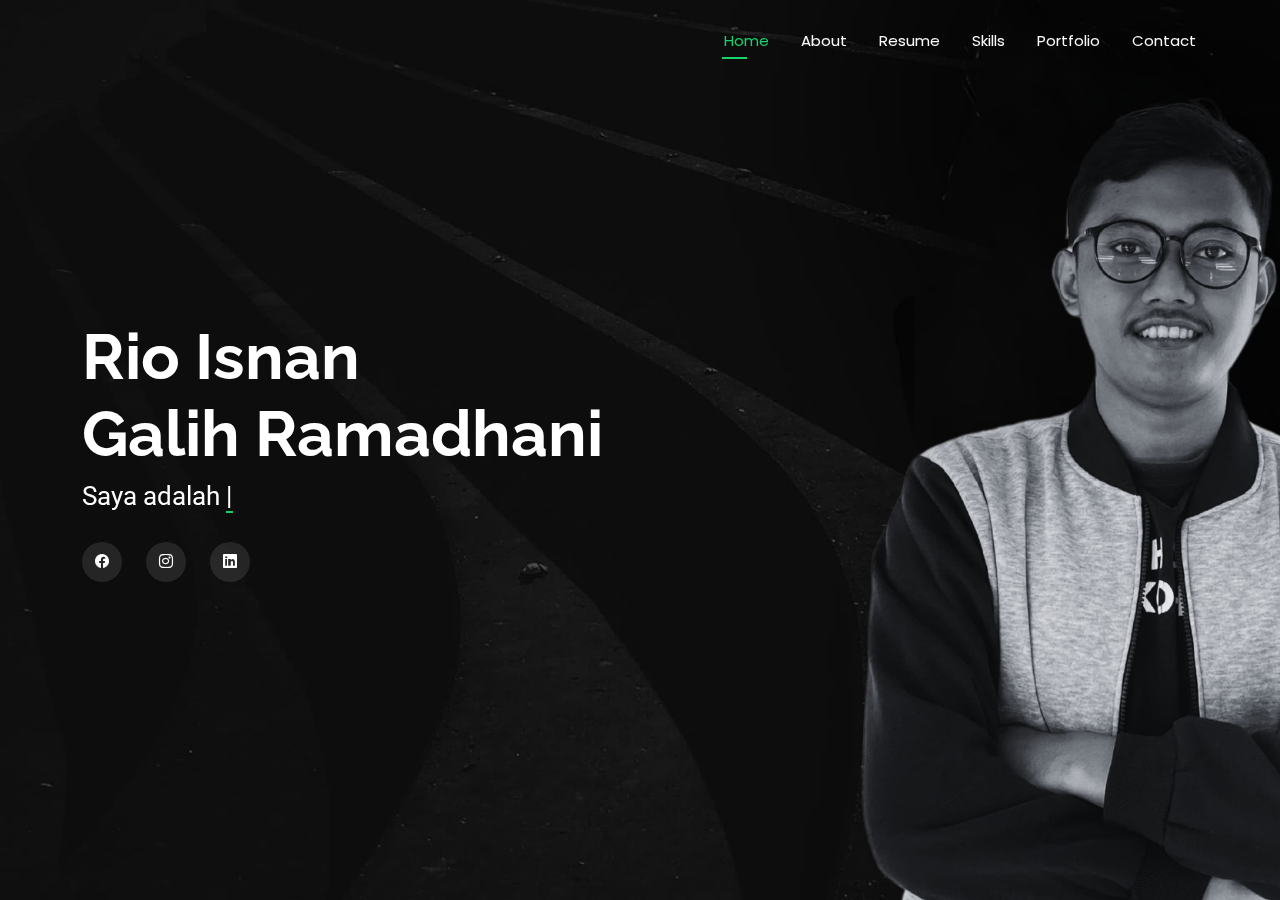
<file: index.html>
<!DOCTYPE html>
<html lang="en">

<head>
  <meta charset="utf-8">
  <meta content="width=device-width, initial-scale=1.0" name="viewport">
  <title>Rio Isnan G.R</title>
  <meta name="description" content="">
  <meta name="keywords" content="">

  <!-- Favicons -->
  <link href="assets/img/profile-img.jpg" rel="icon">
  <link href="assets/img/apple-touch-icon.png" rel="apple-touch-icon">

  <!-- Fonts -->
  <link href="https://fonts.googleapis.com" rel="preconnect">
  <link href="https://fonts.gstatic.com" rel="preconnect" crossorigin>
  <link href="https://fonts.googleapis.com/css2?family=Roboto:ital,wght@0,100;0,300;0,400;0,500;0,700;0,900;1,100;1,300;1,400;1,500;1,700;1,900&family=Poppins:ital,wght@0,100;0,200;0,300;0,400;0,500;0,600;0,700;0,800;0,900;1,100;1,200;1,300;1,400;1,500;1,600;1,700;1,800;1,900&family=Raleway:ital,wght@0,100;0,200;0,300;0,400;0,500;0,600;0,700;0,800;0,900;1,100;1,200;1,300;1,400;1,500;1,600;1,700;1,800;1,900&display=swap" rel="stylesheet">

  <!-- Vendor CSS Files -->
  <link href="assets/vendor/bootstrap/css/bootstrap.min.css" rel="stylesheet">
  <link href="assets/vendor/bootstrap-icons/bootstrap-icons.css" rel="stylesheet">
  <link href="assets/vendor/aos/aos.css" rel="stylesheet">
  <link href="assets/vendor/swiper/swiper-bundle.min.css" rel="stylesheet">
  <link href="assets/vendor/glightbox/css/glightbox.min.css" rel="stylesheet">

  <!-- Main CSS File -->
  <link href="assets/css/main.css" rel="stylesheet">

  <!-- =======================================================
  * Template Name: Personal
  * Template URL: https://bootstrapmade.com/personal-free-resume-bootstrap-template/
  * Updated: Nov 04 2024 with Bootstrap v5.3.3
  * Author: BootstrapMade.com
  * License: https://bootstrapmade.com/license/
  ======================================================== -->
</head>

<body class="index-page">

  <header id="header" class="header d-flex align-items-center fixed-top">
    <div class="container-fluid container-xl position-relative d-flex align-items-center justify-content-between">

      <a href="index.html" class="logo d-flex align-items-center">
       
      </a>

      <nav id="navmenu" class="navmenu">
        <ul>
          <li><a href="index.html" class="active">Home</a></li>
          <li><a href="about.html">About</a></li>
          <li><a href="resume.html">Resume</a></li>
          <li><a href="services.html">Skills</a></li>
          <li><a href="portfolio.html">Portfolio</a></li>
          
          <li><a href="contact.html">Contact</a></li>
        </ul>
        <i class="mobile-nav-toggle d-xl-none bi bi-list"></i>
      </nav>

    </div>
  </header>

  <main class="main">

    <!-- Hero Section -->
    <section id="hero" class="hero section dark-background">

      <img src="assets/img/hero-bg.jpg" alt="" data-aos="fade-in">

      <div class="container" data-aos="zoom-out" data-aos-delay="100">
        <h2>Rio Isnan <br> Galih Ramadhani </h2>
        <p>Saya adalah <span class="typed" data-typed-items="Designer, Developer, Freelancer">Freelancer</span><span class="typed-cursor typed-cursor--blink"></span></p>
        <div class="social-links">
          <!-- <a href="#"><i class="bi bi-twitter-x"></i></a> -->
          <a href="https://www.facebook.com/galih.ramadhani.1422"><i class="bi bi-facebook"></i></a>
          <a href="https://www.instagram.com/orriio_"><i class="bi bi-instagram"></i></a>
          <a href="https://www.linkedin.com/in/rio-isnan-galih-ramadhani-3775ba351/"><i class="bi bi-linkedin"></i></a>
        </div>
      </div>

    </section><!-- /Hero Section -->

  </main>

  

  <!-- Scroll Top -->
  <a href="#" id="scroll-top" class="scroll-top d-flex align-items-center justify-content-center"><i class="bi bi-arrow-up-short"></i></a>

  <!-- Preloader -->
  <div id="preloader"></div>

  <!-- Vendor JS Files -->
  <script src="assets/vendor/bootstrap/js/bootstrap.bundle.min.js"></script>
  <script src="assets/vendor/php-email-form/validate.js"></script>
  <script src="assets/vendor/aos/aos.js"></script>
  <script src="assets/vendor/typed.js/typed.umd.js"></script>
  <script src="assets/vendor/purecounter/purecounter_vanilla.js"></script>
  <script src="assets/vendor/waypoints/noframework.waypoints.js"></script>
  <script src="assets/vendor/swiper/swiper-bundle.min.js"></script>
  <script src="assets/vendor/glightbox/js/glightbox.min.js"></script>
  <script src="assets/vendor/imagesloaded/imagesloaded.pkgd.min.js"></script>
  <script src="assets/vendor/isotope-layout/isotope.pkgd.min.js"></script>

  <!-- Main JS File -->
  <script src="assets/js/main.js"></script>

</body>

</html>
</file>
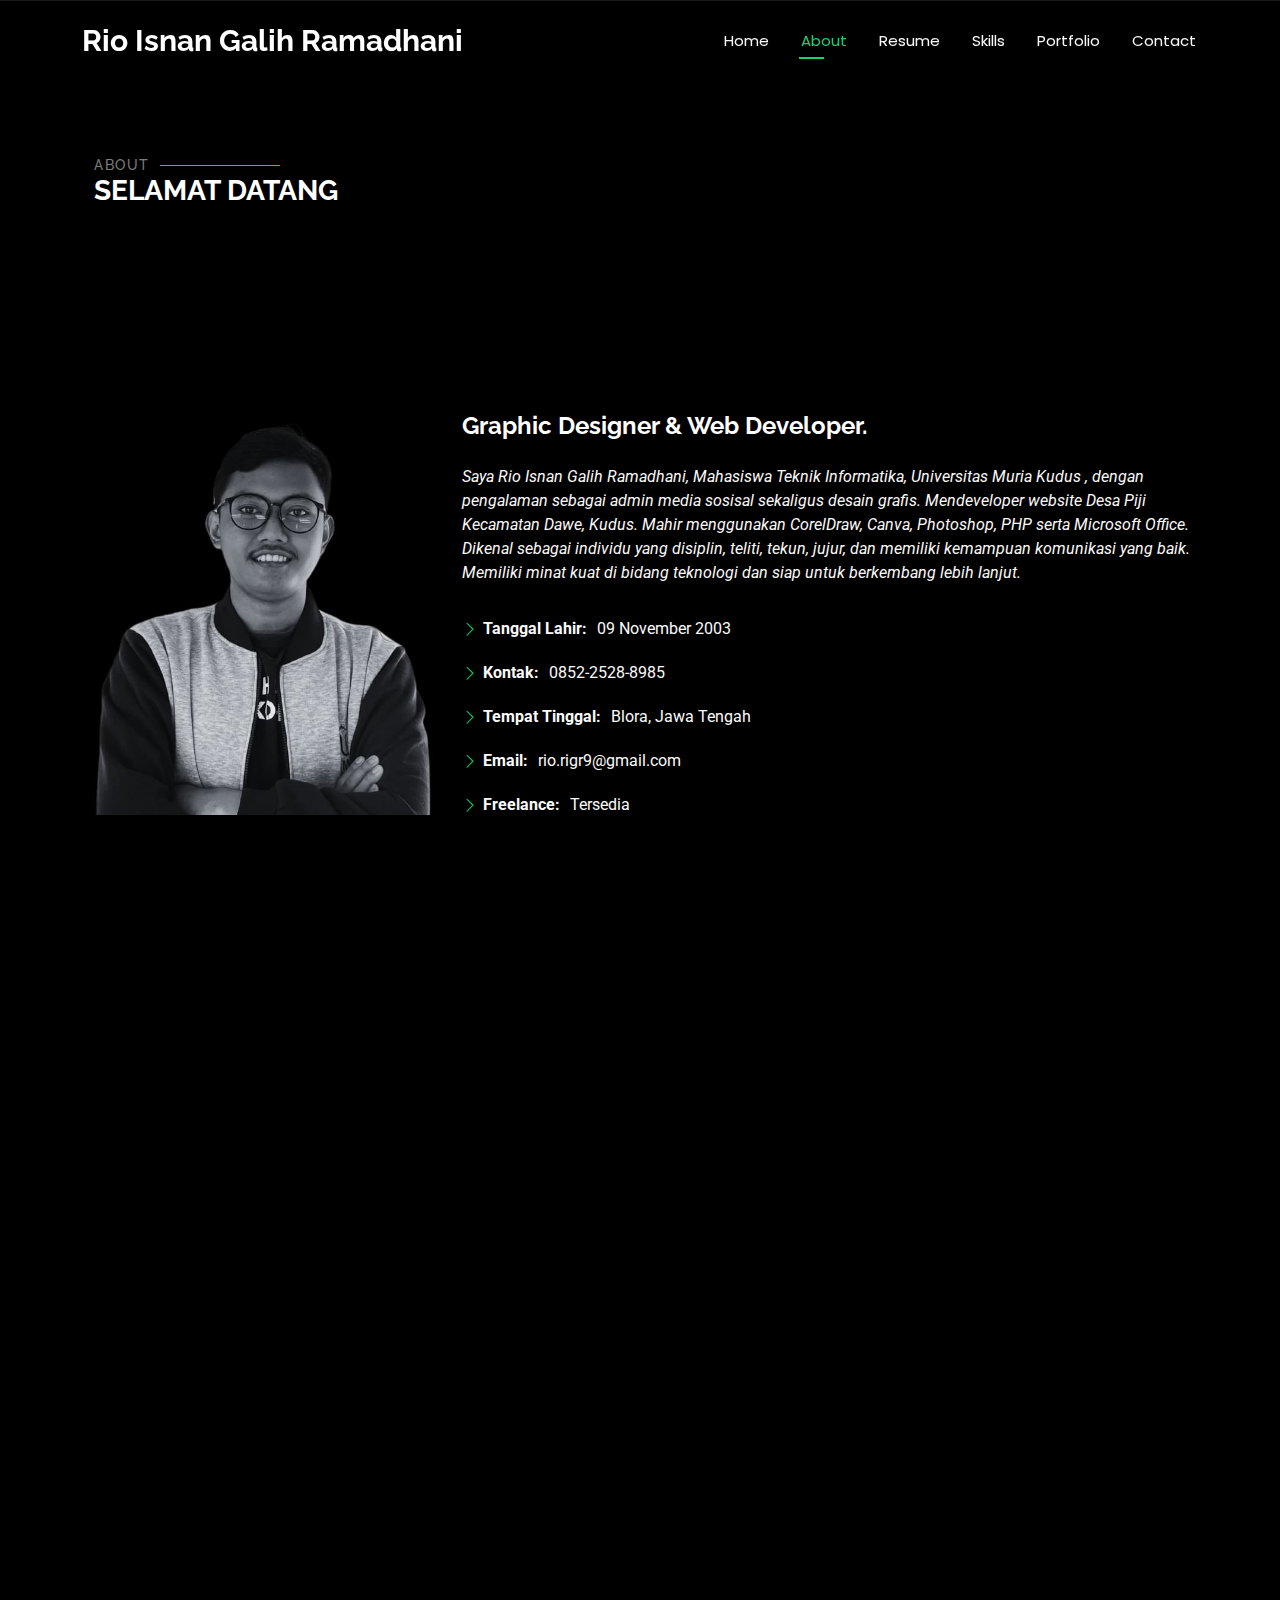
<file: about.html>
<!DOCTYPE html>
<html lang="en">

<head>
  <meta charset="utf-8">
  <meta content="width=device-width, initial-scale=1.0" name="viewport">
  <title>CV Rio Isnan G.R</title>
  <meta name="description" content="">
  <meta name="keywords" content="">

  <!-- Favicons -->
  <link href="assets/img/profile-img.jpg" rel="icon">
  <link href="assets/img/apple-touch-icon.png" rel="apple-touch-icon">

  <!-- Fonts -->
  <link href="https://fonts.googleapis.com" rel="preconnect">
  <link href="https://fonts.gstatic.com" rel="preconnect" crossorigin>
  <link href="https://fonts.googleapis.com/css2?family=Roboto:ital,wght@0,100;0,300;0,400;0,500;0,700;0,900;1,100;1,300;1,400;1,500;1,700;1,900&family=Poppins:ital,wght@0,100;0,200;0,300;0,400;0,500;0,600;0,700;0,800;0,900;1,100;1,200;1,300;1,400;1,500;1,600;1,700;1,800;1,900&family=Raleway:ital,wght@0,100;0,200;0,300;0,400;0,500;0,600;0,700;0,800;0,900;1,100;1,200;1,300;1,400;1,500;1,600;1,700;1,800;1,900&display=swap" rel="stylesheet">

  <!-- Vendor CSS Files -->
  <link href="assets/vendor/bootstrap/css/bootstrap.min.css" rel="stylesheet">
  <link href="assets/vendor/bootstrap-icons/bootstrap-icons.css" rel="stylesheet">
  <link href="assets/vendor/aos/aos.css" rel="stylesheet">
  <link href="assets/vendor/swiper/swiper-bundle.min.css" rel="stylesheet">
  <link href="assets/vendor/glightbox/css/glightbox.min.css" rel="stylesheet">

  <!-- Main CSS File -->
  <link href="assets/css/main.css" rel="stylesheet">

  <!-- =======================================================
  * Template Name: Personal
  * Template URL: https://bootstrapmade.com/personal-free-resume-bootstrap-template/
  * Updated: Nov 04 2024 with Bootstrap v5.3.3
  * Author: BootstrapMade.com
  * License: https://bootstrapmade.com/license/
  ======================================================== -->
</head>

<body class="about-page">

  <header id="header" class="header d-flex align-items-center fixed-top">
    <div class="container-fluid container-xl position-relative d-flex align-items-center justify-content-between">

      <a href="index.html" class="logo d-flex align-items-center">
        <!-- Uncomment the line below if you also wish to use an image logo -->
        <!-- <img src="assets/img/logo.png" alt=""> -->
        <h1 class="sitename">Rio Isnan Galih Ramadhani</h1>
      </a>

      <nav id="navmenu" class="navmenu">
        <ul>
          <li><a href="index.html">Home</a></li>
          <li><a href="about.html" class="active">About</a></li>
          <li><a href="resume.html">Resume</a></li>
          <li><a href="services.html">Skills</a></li>
          <li><a href="portfolio.html">Portfolio</a></li>
          <li><a href="contact.html">Contact</a></li>
        </ul>
        <i class="mobile-nav-toggle d-xl-none bi bi-list"></i>
      </nav>

    </div>
  </header>

  <main class="main">

    <!-- Page Title -->
    <div class="page-title" data-aos="fade">
      <div class="heading">
        <div class="container">
          <div class="container section-title" data-aos="fade-up">
            <h2>About</h2>
            <div> <span class="description-title">Selamat Datang</span></div>
          </div>
        </div>
      </div>
      <!-- <nav class="breadcrumbs">
        <div class="container">
           <ol>
            <li><a href="index.html">Home</a></li>
            <li class="current">About</li>
          </ol> 
        </div>
      </nav> -->
    </div><!-- End Page Title -->

    <!-- About Section -->
    <section id="about" class="about section">

      <div class="container" data-aos="fade-up" data-aos-delay="100">

        <div class="row gy-4 justify-content-center">
          <div class="col-lg-4">
            <img src="assets/img/profile-img.jpg" class="img-fluid" alt="">
          </div>
          <div class="col-lg-8 content">
            <h2>Graphic Designer &amp; Web Developer.</h2>
            <p class="fst-italic py-3">
              Saya Rio Isnan Galih Ramadhani, Mahasiswa Teknik Informatika, Universitas Muria Kudus , 
              dengan pengalaman sebagai admin media sosisal sekaligus desain grafis. 
              Mendeveloper website Desa Piji Kecamatan Dawe, Kudus. Mahir menggunakan CorelDraw, Canva, Photoshop, PHP serta Microsoft Office. Dikenal sebagai individu yang disiplin, teliti, tekun, jujur, dan memiliki kemampuan komunikasi yang baik. Memiliki minat kuat di bidang teknologi dan siap untuk berkembang lebih lanjut.
            </p>
            <div class="row">
              <div class="col-lg-6">
                <ul>
                  <li><i class="bi bi-chevron-right"></i> <strong>Tanggal Lahir:</strong> <span>09 November 2003</span></li>
                  <!-- <li><i class="bi bi-chevron-right"></i> <strong>Website:</strong> <span>www.example.com</span></li> -->
                  <li><i class="bi bi-chevron-right"></i> <strong>Kontak:</strong> <span>0852-2528-8985</span></li>
                  <li><i class="bi bi-chevron-right"></i> <strong>Tempat Tinggal:</strong> <span>Blora, Jawa Tengah</span></li>
                  <li><i class="bi bi-chevron-right"></i> <strong>Email:</strong> <span>rio.rigr9@gmail.com</span></li>
                  <li><i class="bi bi-chevron-right"></i> <strong>Freelance:</strong> <span>Tersedia</span></li>
                </ul>
              
            </div>
            <!-- <p class="py-3">
              Officiis eligendi itaque labore et dolorum mollitia officiis optio vero. Quisquam sunt adipisci omnis et ut. Nulla accusantium dolor incidunt officia tempore. Et eius omnis.
              Cupiditate ut dicta maxime officiis quidem quia. Sed et consectetur qui quia repellendus itaque neque.
            </p> -->
          </div>
        </div>

      </div>

    </section><!-- /About Section -->

    <!-- Stats Section -->
    <section id="stats" class="stats section">

      <div class="container" data-aos="fade-up" data-aos-delay="100">

        <div class="row gy-4">

          <!-- <div class="col-lg-3 col-md-6 d-flex flex-column align-items-center">
            <i class="bi bi-emoji-smile"></i>
            <div class="stats-item">
              <span data-purecounter-start="0" data-purecounter-end="232" data-purecounter-duration="1" class="purecounter"></span>
              <p>Happy Clients</p>
            </div>
          </div> -->
          <!-- End Stats Item -->

          <div class="col-lg-3 col-md-6 d-flex flex-column align-items-center">
            <i class="bi bi-journal-richtext"></i>
            <div class="stats-item">
              <span data-purecounter-start="0" data-purecounter-end="25" data-purecounter-duration="1" class="purecounter"></span>
              <p>Projects</p>
            </div>
          </div><!-- End Stats Item -->

          <!-- <div class="col-lg-3 col-md-6 d-flex flex-column align-items-center">
            <i class="bi bi-headset"></i>
            <div class="stats-item">
              <span data-purecounter-start="0" data-purecounter-end="1463" data-purecounter-duration="1" class="purecounter"></span>
              <p>Hours Of Support</p>
            </div>
          </div> -->

          <!-- <div class="col-lg-3 col-md-6 d-flex flex-column align-items-center">
            <i class="bi bi-people"></i>
            <div class="stats-item">
              <span data-purecounter-start="0" data-purecounter-end="15" data-purecounter-duration="1" class="purecounter"></span>
              <p>Hard Workers</p>
            </div>
          </div> -->

        </div>

      </div>

    </section><!-- /Stats Section -->

    <!-- Skills Section -->
    <section id="skills" class="skills section">

      <!-- Section Title -->
      <div class="container section-title" data-aos="fade-up">
        <h2>Skills</h2>
        <div><span>My</span> <span class="description-title">Skills</span></div>
      </div><!-- End Section Title -->

      <div class="container" data-aos="fade-up" data-aos-delay="100">

        <div class="row skills-content skills-animation">

          <div class="col-lg-6">

            <div class="progress">
              <span class="skill"><span>HTML</span> <i class="val">90%</i></span>
              <div class="progress-bar-wrap">
                <div class="progress-bar" role="progressbar" aria-valuenow="90" aria-valuemin="0" aria-valuemax="100"></div>
              </div>
            </div><!-- End Skills Item -->

            <div class="progress">
              <span class="skill"><span>CSS</span> <i class="val">70%</i></span>
              <div class="progress-bar-wrap">
                <div class="progress-bar" role="progressbar" aria-valuenow="70" aria-valuemin="0" aria-valuemax="100"></div>
              </div>
            </div><!-- End Skills Item -->

            <div class="progress">
              <span class="skill"><span>JavaScript</span> <i class="val">35%</i></span>
              <div class="progress-bar-wrap">
                <div class="progress-bar" role="progressbar" aria-valuenow="35" aria-valuemin="0" aria-valuemax="100"></div>
              </div>
            </div><!-- End Skills Item -->
            <div class="progress">
              <span class="skill"><span>PHP</span> <i class="val">80%</i></span>
              <div class="progress-bar-wrap">
                <div class="progress-bar" role="progressbar" aria-valuenow="80" aria-valuemin="0" aria-valuemax="100"></div>
              </div>
            </div><!-- End Skills Item -->


          </div>

          <div class="col-lg-6">

            <div class="progress">
              <span class="skill"><span>Canva</span> <i class="val">90%</i></span>
              <div class="progress-bar-wrap">
                <div class="progress-bar" role="progressbar" aria-valuenow="90" aria-valuemin="0" aria-valuemax="100"></div>
              </div>
            </div><!-- End Skills Item -->

            <div class="progress">
              <span class="skill"><span>Corel Draw</span> <i class="val">80%</i></span>
              <div class="progress-bar-wrap">
                <div class="progress-bar" role="progressbar" aria-valuenow="80" aria-valuemin="0" aria-valuemax="100"></div>
              </div>
            </div><!-- End Skills Item -->

            <div class="progress">
              <span class="skill"><span>Photoshop</span> <i class="val">60%</i></span>
              <div class="progress-bar-wrap">
                <div class="progress-bar" role="progressbar" aria-valuenow="60" aria-valuemin="0" aria-valuemax="100"></div>
              </div>
            </div><!-- End Skills Item -->
            <div class="progress">
              <span class="skill"><span>Ms Office</span> <i class="val">90%</i></span>
              <div class="progress-bar-wrap">
                <div class="progress-bar" role="progressbar" aria-valuenow="90" aria-valuemin="0" aria-valuemax="100"></div>
              </div>
            </div><!-- End Skills Item -->


          </div>

        </div>

      </div>

    </section><!-- /Skills Section -->

   

  <!-- Scroll Top -->
  <a href="#" id="scroll-top" class="scroll-top d-flex align-items-center justify-content-center"><i class="bi bi-arrow-up-short"></i></a>

  <!-- Preloader -->
  <div id="preloader"></div>

  <!-- Vendor JS Files -->
  <script src="assets/vendor/bootstrap/js/bootstrap.bundle.min.js"></script>
  <script src="assets/vendor/php-email-form/validate.js"></script>
  <script src="assets/vendor/aos/aos.js"></script>
  <script src="assets/vendor/typed.js/typed.umd.js"></script>
  <script src="assets/vendor/purecounter/purecounter_vanilla.js"></script>
  <script src="assets/vendor/waypoints/noframework.waypoints.js"></script>
  <script src="assets/vendor/swiper/swiper-bundle.min.js"></script>
  <script src="assets/vendor/glightbox/js/glightbox.min.js"></script>
  <script src="assets/vendor/imagesloaded/imagesloaded.pkgd.min.js"></script>
  <script src="assets/vendor/isotope-layout/isotope.pkgd.min.js"></script>

  <!-- Main JS File -->
  <script src="assets/js/main.js"></script>

</body>

</html>
</file>
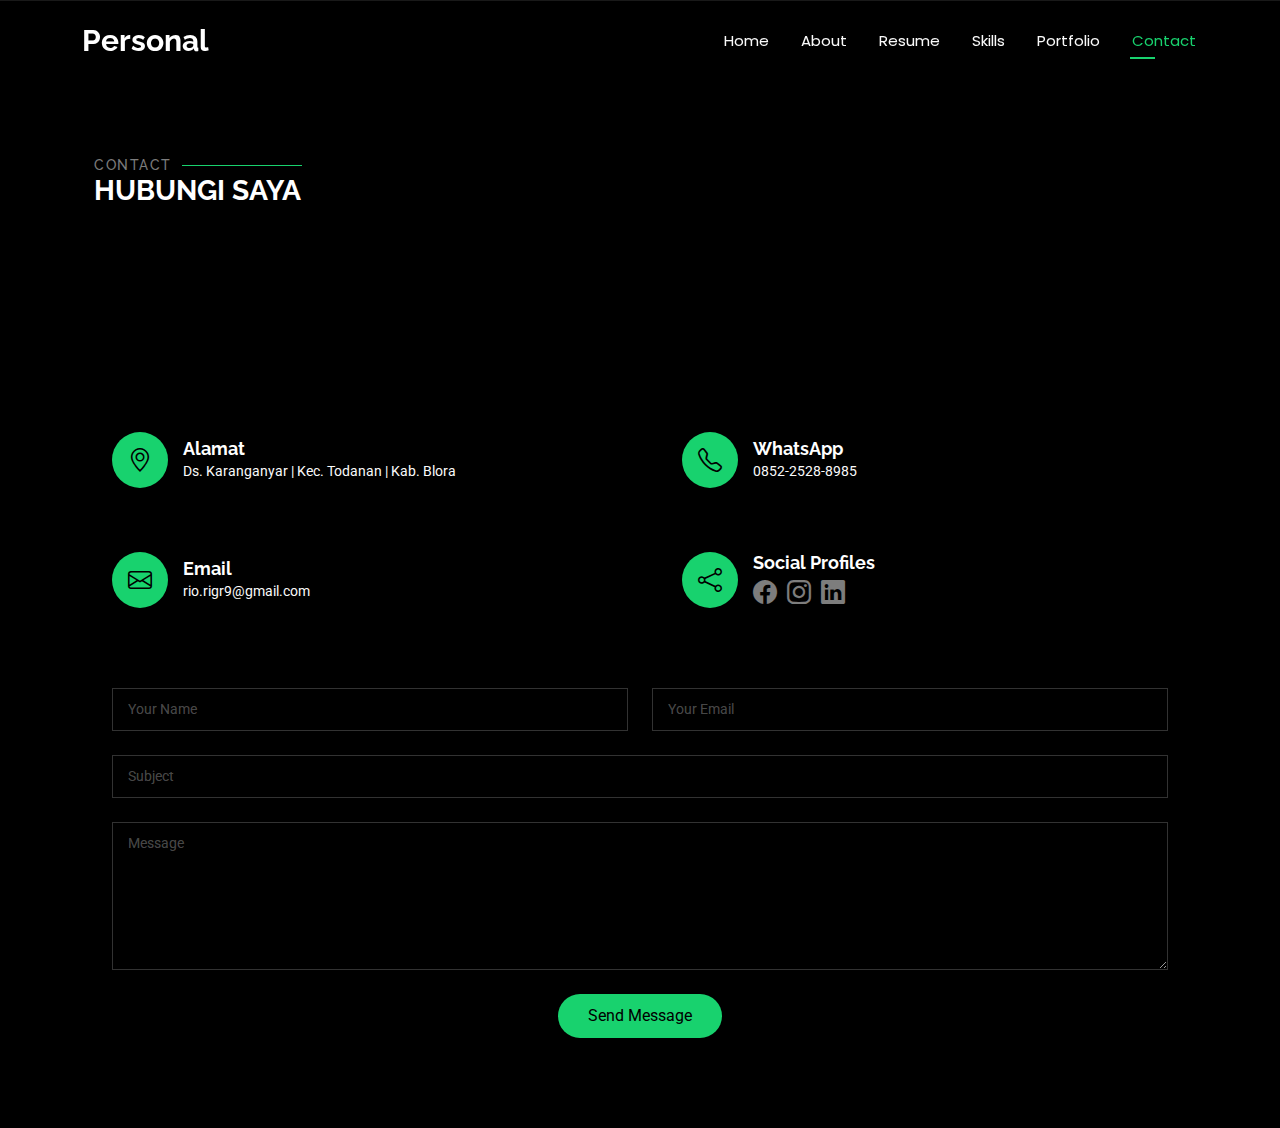
<file: contact.html>
<!DOCTYPE html>
<html lang="en">

<head>
  <meta charset="utf-8">
  <meta content="width=device-width, initial-scale=1.0" name="viewport">
  <title>CV Rio Isnan G.R</title>
  <meta name="description" content="">
  <meta name="keywords" content="">

  <!-- Favicons -->
  <link href="assets/img/profile-img.jpg" rel="icon">
  <link href="assets/img/apple-touch-icon.png" rel="apple-touch-icon">

  <!-- Fonts -->
  <link href="https://fonts.googleapis.com" rel="preconnect">
  <link href="https://fonts.gstatic.com" rel="preconnect" crossorigin>
  <link href="https://fonts.googleapis.com/css2?family=Roboto:ital,wght@0,100;0,300;0,400;0,500;0,700;0,900;1,100;1,300;1,400;1,500;1,700;1,900&family=Poppins:ital,wght@0,100;0,200;0,300;0,400;0,500;0,600;0,700;0,800;0,900;1,100;1,200;1,300;1,400;1,500;1,600;1,700;1,800;1,900&family=Raleway:ital,wght@0,100;0,200;0,300;0,400;0,500;0,600;0,700;0,800;0,900;1,100;1,200;1,300;1,400;1,500;1,600;1,700;1,800;1,900&display=swap" rel="stylesheet">

  <!-- Vendor CSS Files -->
  <link href="assets/vendor/bootstrap/css/bootstrap.min.css" rel="stylesheet">
  <link href="assets/vendor/bootstrap-icons/bootstrap-icons.css" rel="stylesheet">
  <link href="assets/vendor/aos/aos.css" rel="stylesheet">
  <link href="assets/vendor/swiper/swiper-bundle.min.css" rel="stylesheet">
  <link href="assets/vendor/glightbox/css/glightbox.min.css" rel="stylesheet">

  <!-- Main CSS File -->
  <link href="assets/css/main.css" rel="stylesheet">

  <!-- =======================================================
  * Template Name: Personal
  * Template URL: https://bootstrapmade.com/personal-free-resume-bootstrap-template/
  * Updated: Nov 04 2024 with Bootstrap v5.3.3
  * Author: BootstrapMade.com
  * License: https://bootstrapmade.com/license/
  ======================================================== -->
</head>

<body class="contact-page">

  <header id="header" class="header d-flex align-items-center fixed-top">
    <div class="container-fluid container-xl position-relative d-flex align-items-center justify-content-between">

      <a href="index.html" class="logo d-flex align-items-center">
        <!-- Uncomment the line below if you also wish to use an image logo -->
        <!-- <img src="assets/img/logo.png" alt=""> -->
        <h1 class="sitename">Personal</h1>
      </a>

      <nav id="navmenu" class="navmenu">
        <ul>
          <li><a href="index.html">Home</a></li>
          <li><a href="about.html">About</a></li>
          <li><a href="resume.html">Resume</a></li>
          <li><a href="services.html">Skills</a></li>
          <li><a href="portfolio.html">Portfolio</a></li>
          
          <li><a href="contact.html" class="active">Contact</a></li>
        </ul>
        <i class="mobile-nav-toggle d-xl-none bi bi-list"></i>
      </nav>

    </div>
  </header>

  <main class="main">

    <!-- Page Title -->
    <div class="page-title" data-aos="fade">
      <div class="heading">
        <div class="container">
          <div class="container section-title" data-aos="fade-up">
            <h2>Contact</h2>
            <div> <span class="description-title">Hubungi Saya</span></div>
          </div>
        </div>
      </div>
    </div>
   <!-- End Page Title -->

    <!-- Contact Section -->
    <section id="contact" class="contact section">

      <div class="container" data-aos="fade-up" data-aos-delay="100">

        <div class="row gy-4">

          <div class="col-md-6">
            <div class="info-item d-flex align-items-center" data-aos="fade-up" data-aos-delay="200">
              <i class="icon bi bi-geo-alt flex-shrink-0"></i>
              <div>
                <h3>Alamat</h3>
                <p>Ds. Karanganyar | Kec. Todanan | Kab. Blora</p>
              </div>
            </div>
          </div><!-- End Info Item -->

          <div class="col-md-6">
            <div class="info-item d-flex align-items-center" data-aos="fade-up" data-aos-delay="300">
              <i class="icon bi bi-telephone flex-shrink-0"></i>
              <div>
                <h3>WhatsApp</h3>
                <p>0852-2528-8985</p>
              </div>
            </div>
          </div><!-- End Info Item -->

          <div class="col-md-6">
            <div class="info-item d-flex align-items-center" data-aos="fade-up" data-aos-delay="400">
              <i class="icon bi bi-envelope flex-shrink-0"></i>
              <div>
                <h3>Email</h3>
                <p>rio.rigr9@gmail.com</p>
              </div>
            </div>
          </div><!-- End Info Item -->

          <div class="col-md-6">
            <div class="info-item d-flex align-items-center" data-aos="fade-up" data-aos-delay="500">
              <i class="icon bi bi-share flex-shrink-0"></i>
              <div>
                <h3>Social Profiles</h3>
                <div class="social-links">
                  
                  <a href="https://www.facebook.com/galih.ramadhani.1422"><i class="bi bi-facebook"></i></a>
          <a href="https://www.instagram.com/orriio_"><i class="bi bi-instagram"></i></a>
          <a href="https://www.linkedin.com/in/rio-isnan-galih-ramadhani-3775ba351/"><i class="bi bi-linkedin"></i></a>
                </div>
              </div>
            </div>
          </div><!-- End Info Item -->

        </div>

        <form action="forms/contact.php" method="post" class="php-email-form" data-aos="fade-up" data-aos-delay="600">
          <div class="row gy-4">

            <div class="col-md-6">
              <input type="text" name="name" class="form-control" placeholder="Your Name" required="">
            </div>

            <div class="col-md-6 ">
              <input type="email" class="form-control" name="email" placeholder="Your Email" required="">
            </div>

            <div class="col-md-12">
              <input type="text" class="form-control" name="subject" placeholder="Subject" required="">
            </div>

            <div class="col-md-12">
              <textarea class="form-control" name="message" rows="6" placeholder="Message" required=""></textarea>
            </div>

            <div class="col-md-12 text-center">
              <div class="loading">Loading</div>
              <div class="error-message"></div>
              <div class="sent-message">Your message has been sent. Thank you!</div>

              <button type="submit">Send Message</button>
            </div>

          </div>
        </form><!-- End Contact Form -->

      </div>

    </section><!-- /Contact Section -->

  </main>

  

  <!-- Scroll Top -->
  <a href="#" id="scroll-top" class="scroll-top d-flex align-items-center justify-content-center"><i class="bi bi-arrow-up-short"></i></a>

  <!-- Preloader -->
  <div id="preloader"></div>

  <!-- Vendor JS Files -->
  <script src="assets/vendor/bootstrap/js/bootstrap.bundle.min.js"></script>
  <script src="assets/vendor/php-email-form/validate.js"></script>
  <script src="assets/vendor/aos/aos.js"></script>
  <script src="assets/vendor/typed.js/typed.umd.js"></script>
  <script src="assets/vendor/purecounter/purecounter_vanilla.js"></script>
  <script src="assets/vendor/waypoints/noframework.waypoints.js"></script>
  <script src="assets/vendor/swiper/swiper-bundle.min.js"></script>
  <script src="assets/vendor/glightbox/js/glightbox.min.js"></script>
  <script src="assets/vendor/imagesloaded/imagesloaded.pkgd.min.js"></script>
  <script src="assets/vendor/isotope-layout/isotope.pkgd.min.js"></script>

  <!-- Main JS File -->
  <script src="assets/js/main.js"></script>

</body>

</html>
</file>
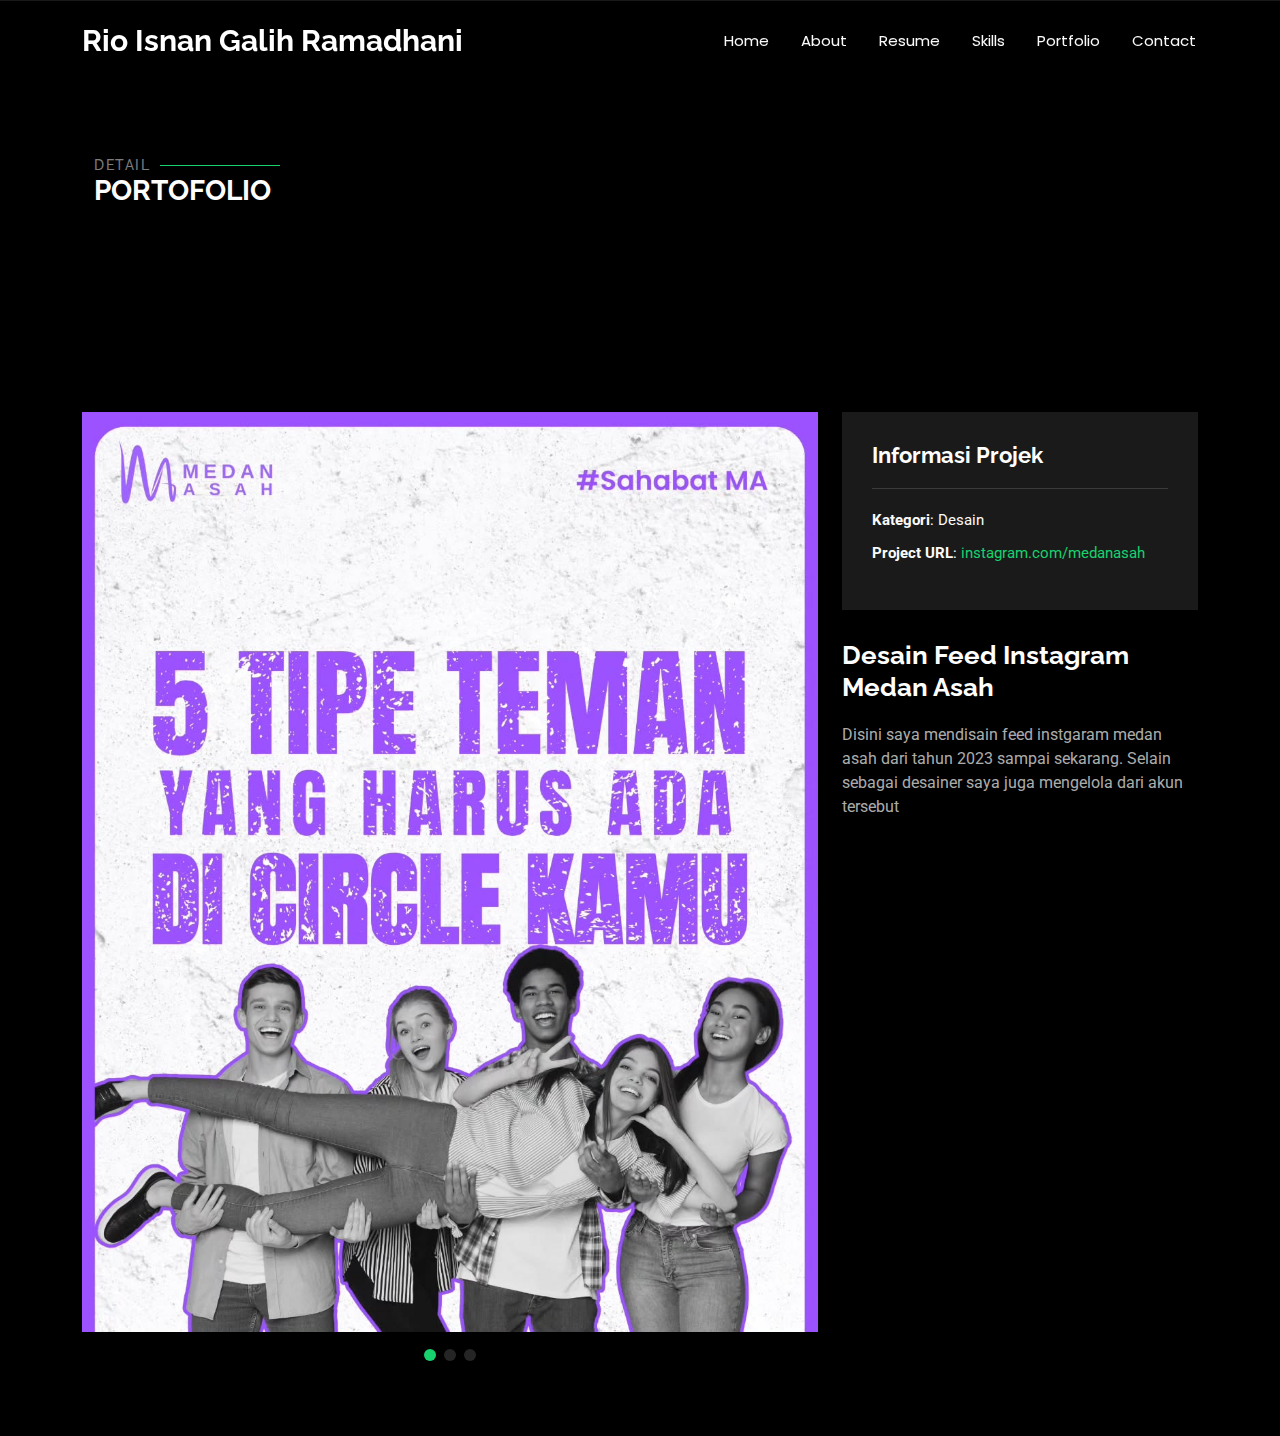
<file: portfolio-details.html>
<!DOCTYPE html>
<html lang="en">

<head>
  <meta charset="utf-8">
  <meta content="width=device-width, initial-scale=1.0" name="viewport">
  <title>CV Rio Isnan G.R</title>
  <meta name="description" content="">
  <meta name="keywords" content="">

  <!-- Favicons -->
  <link href="assets/img/profile-img.jpg" rel="icon">
  <link href="assets/img/apple-touch-icon.png" rel="apple-touch-icon">

  <!-- Fonts -->
  <link href="https://fonts.googleapis.com" rel="preconnect">
  <link href="https://fonts.gstatic.com" rel="preconnect" crossorigin>
  <link href="https://fonts.googleapis.com/css2?family=Roboto:ital,wght@0,100;0,300;0,400;0,500;0,700;0,900;1,100;1,300;1,400;1,500;1,700;1,900&family=Poppins:ital,wght@0,100;0,200;0,300;0,400;0,500;0,600;0,700;0,800;0,900;1,100;1,200;1,300;1,400;1,500;1,600;1,700;1,800;1,900&family=Raleway:ital,wght@0,100;0,200;0,300;0,400;0,500;0,600;0,700;0,800;0,900;1,100;1,200;1,300;1,400;1,500;1,600;1,700;1,800;1,900&display=swap" rel="stylesheet">

  <!-- Vendor CSS Files -->
  <link href="assets/vendor/bootstrap/css/bootstrap.min.css" rel="stylesheet">
  <link href="assets/vendor/bootstrap-icons/bootstrap-icons.css" rel="stylesheet">
  <link href="assets/vendor/aos/aos.css" rel="stylesheet">
  <link href="assets/vendor/swiper/swiper-bundle.min.css" rel="stylesheet">
  <link href="assets/vendor/glightbox/css/glightbox.min.css" rel="stylesheet">

  <!-- Main CSS File -->
  <link href="assets/css/main.css" rel="stylesheet">

  <!-- =======================================================
  * Template Name: Personal
  * Template URL: https://bootstrapmade.com/personal-free-resume-bootstrap-template/
  * Updated: Nov 04 2024 with Bootstrap v5.3.3
  * Author: BootstrapMade.com
  * License: https://bootstrapmade.com/license/
  ======================================================== -->
</head>

<body class="portfolio-details-page">

  <header id="header" class="header d-flex align-items-center fixed-top">
    <div class="container-fluid container-xl position-relative d-flex align-items-center justify-content-between">

      <a href="index.html" class="logo d-flex align-items-center">
        <!-- Uncomment the line below if you also wish to use an image logo -->
        <!-- <img src="assets/img/logo.png" alt=""> -->
        <h1 class="sitename">Rio Isnan Galih Ramadhani</h1>
      </a>

      <nav id="navmenu" class="navmenu">
        <ul>
          <li><a href="index.html">Home</a></li>
          <li><a href="about.html">About</a></li>
          <li><a href="resume.html">Resume</a></li>
          <li><a href="services.html">Skills</a></li>
          <li><a href="portfolio.html">Portfolio</a></li>
          
          <li><a href="contact.html">Contact</a></li>
        </ul>
        <i class="mobile-nav-toggle d-xl-none bi bi-list"></i>
      </nav>

    </div>
  </header>

  <main class="main">

    <!-- Page Title -->
    
      <div class="page-title" data-aos="fade">
        <div class="heading">
          <div class="container">
            <div class="container section-title" data-aos="fade-up">
              <h2>Detail</h2>
              <div> <span class="description-title">Portofolio</span></div>
            </div>
          </div>
        </div>
    <!-- End Page Title -->

    <!-- Portfolio Details Section -->
    <section id="portfolio-details" class="portfolio-details section">

      <div class="container" data-aos="fade-up" data-aos-delay="100">

        <div class="row gy-4">

          <div class="col-lg-8">
            <div class="portfolio-details-slider swiper init-swiper">

              <script type="application/json" class="swiper-config">
                {
                  "loop": true,
                  "speed": 600,
                  "autoplay": {
                    "delay": 5000
                  },
                  "slidesPerView": "auto",
                  "pagination": {
                    "el": ".swiper-pagination",
                    "type": "bullets",
                    "clickable": true
                  }
                }
              </script>

              <div class="swiper-wrapper align-items-center">

                <div class="swiper-slide">
                  <img src="assets/img/portfolio/ma1.jpg" alt="">
                </div>

                <div class="swiper-slide">
                  <img src="assets/img/portfolio/ma2.jpg" alt="">
                </div>

                <div class="swiper-slide">
                  <img src="assets/img/portfolio/ma3.jpg" alt="">
                </div>

                

              </div>
              <div class="swiper-pagination"></div>
            </div>
          </div>

          <div class="col-lg-4">
            <div class="portfolio-info" data-aos="fade-up" data-aos-delay="200">
              <h3>Informasi Projek</h3>
              <ul>
                <li><strong>Kategori</strong>: Desain</li>
               
                <li><strong>Project URL</strong>: <a href="https://www.instagram.com/medanasah?utm_source=ig_web_button_share_sheet&igsh=ZDNlZDc0MzIxNw==">instagram.com/medanasah</a></li>
              </ul>
            </div>
            <div class="portfolio-description" data-aos="fade-up" data-aos-delay="300">
              <h2>Desain Feed Instagram Medan Asah</h2>
              <p>
                Disini saya mendisain feed instgaram medan asah dari tahun 2023 sampai sekarang. Selain sebagai desainer saya juga mengelola dari akun tersebut
              </p>
            </div>
          </div>

        </div>

      </div>

    </section><!-- /Portfolio Details Section -->

  </main>

  
  

  <!-- Scroll Top -->
  <a href="#" id="scroll-top" class="scroll-top d-flex align-items-center justify-content-center"><i class="bi bi-arrow-up-short"></i></a>

  <!-- Preloader -->
  <div id="preloader"></div>

  <!-- Vendor JS Files -->
  <script src="assets/vendor/bootstrap/js/bootstrap.bundle.min.js"></script>
  <script src="assets/vendor/php-email-form/validate.js"></script>
  <script src="assets/vendor/aos/aos.js"></script>
  <script src="assets/vendor/typed.js/typed.umd.js"></script>
  <script src="assets/vendor/purecounter/purecounter_vanilla.js"></script>
  <script src="assets/vendor/waypoints/noframework.waypoints.js"></script>
  <script src="assets/vendor/swiper/swiper-bundle.min.js"></script>
  <script src="assets/vendor/glightbox/js/glightbox.min.js"></script>
  <script src="assets/vendor/imagesloaded/imagesloaded.pkgd.min.js"></script>
  <script src="assets/vendor/isotope-layout/isotope.pkgd.min.js"></script>

  <!-- Main JS File -->
  <script src="assets/js/main.js"></script>

</body>

</html>
</file>
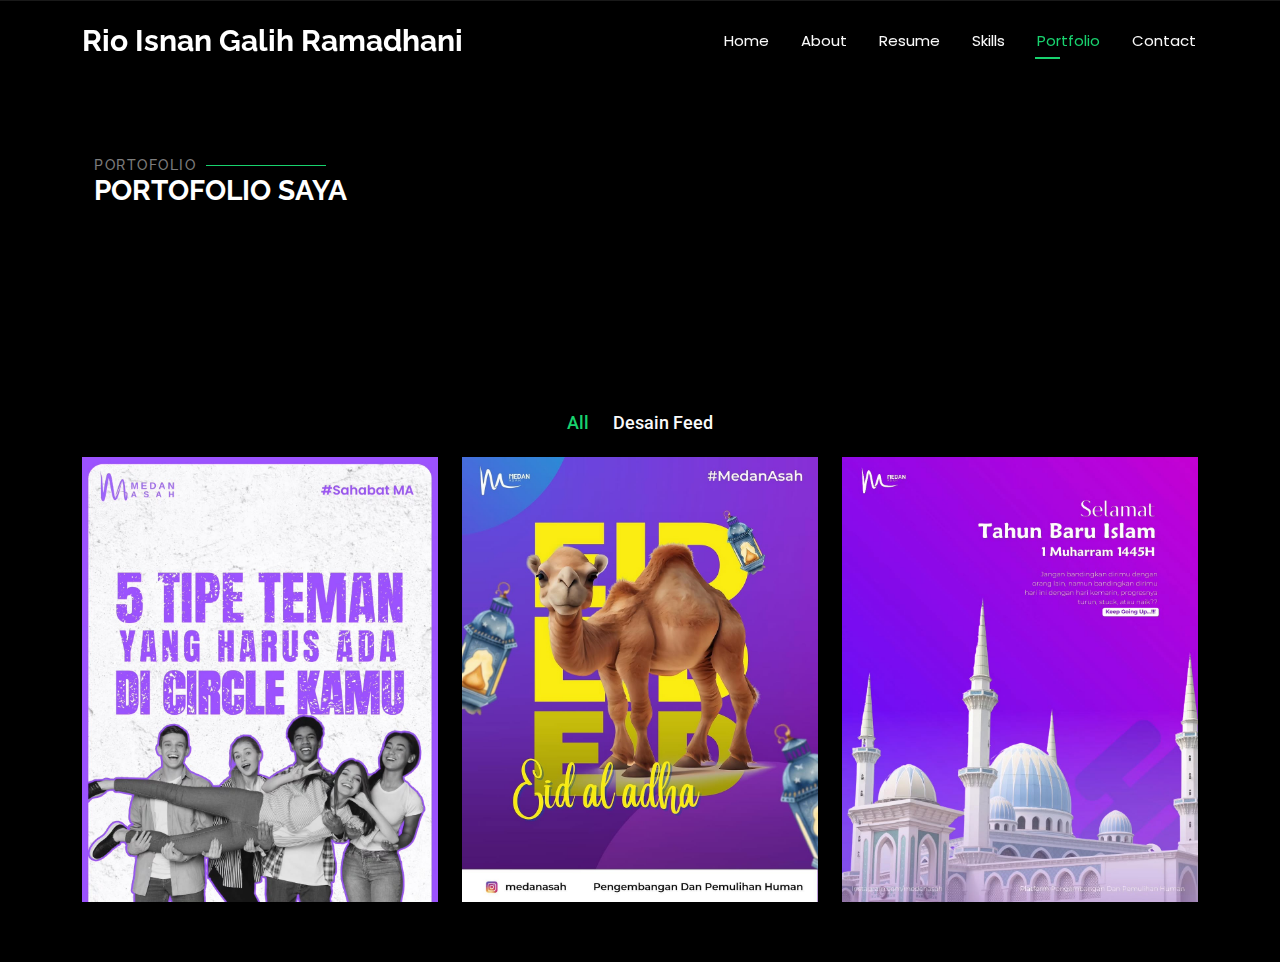
<file: portfolio.html>
<!DOCTYPE html>
<html lang="en">

<head>
  <meta charset="utf-8">
  <meta content="width=device-width, initial-scale=1.0" name="viewport">
  <title>CV Rio Isnan G.R</title>
  <meta name="description" content="">
  <meta name="keywords" content="">

  <!-- Favicons -->
  <link href="assets/img/profile-img.jpg" rel="icon">
  <link href="assets/img/apple-touch-icon.png" rel="apple-touch-icon">

  <!-- Fonts -->
  <link href="https://fonts.googleapis.com" rel="preconnect">
  <link href="https://fonts.gstatic.com" rel="preconnect" crossorigin>
  <link href="https://fonts.googleapis.com/css2?family=Roboto:ital,wght@0,100;0,300;0,400;0,500;0,700;0,900;1,100;1,300;1,400;1,500;1,700;1,900&family=Poppins:ital,wght@0,100;0,200;0,300;0,400;0,500;0,600;0,700;0,800;0,900;1,100;1,200;1,300;1,400;1,500;1,600;1,700;1,800;1,900&family=Raleway:ital,wght@0,100;0,200;0,300;0,400;0,500;0,600;0,700;0,800;0,900;1,100;1,200;1,300;1,400;1,500;1,600;1,700;1,800;1,900&display=swap" rel="stylesheet">

  <!-- Vendor CSS Files -->
  <link href="assets/vendor/bootstrap/css/bootstrap.min.css" rel="stylesheet">
  <link href="assets/vendor/bootstrap-icons/bootstrap-icons.css" rel="stylesheet">
  <link href="assets/vendor/aos/aos.css" rel="stylesheet">
  <link href="assets/vendor/swiper/swiper-bundle.min.css" rel="stylesheet">
  <link href="assets/vendor/glightbox/css/glightbox.min.css" rel="stylesheet">

  <!-- Main CSS File -->
  <link href="assets/css/main.css" rel="stylesheet">

  <!-- =======================================================
  * Template Name: Personal
  * Template URL: https://bootstrapmade.com/personal-free-resume-bootstrap-template/
  * Updated: Nov 04 2024 with Bootstrap v5.3.3
  * Author: BootstrapMade.com
  * License: https://bootstrapmade.com/license/
  ======================================================== -->
</head>

<body class="portfolio-page">

  <header id="header" class="header d-flex align-items-center fixed-top">
    <div class="container-fluid container-xl position-relative d-flex align-items-center justify-content-between">

      <a href="index.html" class="logo d-flex align-items-center">
        <!-- Uncomment the line below if you also wish to use an image logo -->
        <!-- <img src="assets/img/logo.png" alt=""> -->
        <h1 class="sitename">Rio Isnan Galih Ramadhani</h1>
      </a>

      <nav id="navmenu" class="navmenu">
        <ul>
          <li><a href="index.html">Home</a></li>
          <li><a href="about.html">About</a></li>
          <li><a href="resume.html">Resume</a></li>
          <li><a href="services.html">Skills</a></li>
          <li><a href="portfolio.html" class="active">Portfolio</a></li>
          
          <li><a href="contact.html">Contact</a></li>
        </ul>
        <i class="mobile-nav-toggle d-xl-none bi bi-list"></i>
      </nav>

    </div>
  </header>

  <main class="main">

    <!-- Page Title -->
    <main class="main">
      <div class="page-title" data-aos="fade">
        <div class="heading">
          <div class="container">
            <div class="container section-title" data-aos="fade-up">
              <h2>Portofolio</h2>
              <div> <span class="description-title">Portofolio Saya</span></div>
            </div>
          </div>
        </div>
    <!-- End Page Title -->

    <!-- Portfolio Section -->
    <section id="portfolio" class="portfolio section">

      <div class="container">

        <div class="isotope-layout" data-default-filter="*" data-layout="masonry" data-sort="original-order">

          <ul class="portfolio-filters isotope-filters" data-aos="fade-up" data-aos-delay="100">
            <li data-filter="*" class="filter-active">All</li>
            <li data-filter=".filter-app">Desain Feed</li>
            <!-- <li data-filter=".filter-product">Poster</li>
            <li data-filter=".filter-branding">Branding</li>
            <li data-filter=".filter-books">Books</li> -->
          </ul><!-- End Portfolio Filters -->

          <div class="row gy-4 isotope-container" data-aos="fade-up" data-aos-delay="200">

            <div class="col-lg-4 col-md-6 portfolio-item isotope-item filter-app">
              <div class="portfolio-content h-100">
                <img src="assets/img/portfolio/ma1.jpg" class="img-fluid" alt="">
                <div class="portfolio-info">
                  <h4>Desain MA 1</h4>
                  
                  <a href="assets/img/portfolio/ma1.jpg" title="Desain 1" data-gallery="portfolio-gallery-app" class="glightbox preview-link"><i class="bi bi-zoom-in"></i></a>
                  <a href="portfolio-details.html" title="More Details" class="details-link"><i class="bi bi-link-45deg"></i></a>
                </div>
              </div>
            </div><!-- End Portfolio Item -->

            <!-- <div class="col-lg-4 col-md-6 portfolio-item isotope-item filter-product">
              <div class="portfolio-content h-100">
                <img src="assets/img/portfolio/product-1.jpg" class="img-fluid" alt="">
                <div class="portfolio-info">
                  <h4>Product 1</h4>
                  <p>Lorem ipsum, dolor sit amet consectetur</p>
                  <a href="assets/img/portfolio/product-1.jpg" title="Product 1" data-gallery="portfolio-gallery-product" class="glightbox preview-link"><i class="bi bi-zoom-in"></i></a>
                  <a href="portfolio-details.html" title="More Details" class="details-link"><i class="bi bi-link-45deg"></i></a>
                </div>
              </div>
            </div>End Portfolio Item -->

            <!-- <div class="col-lg-4 col-md-6 portfolio-item isotope-item filter-branding">
              <div class="portfolio-content h-100">
                <img src="assets/img/portfolio/branding-1.jpg" class="img-fluid" alt="">
                <div class="portfolio-info">
                  <h4>Branding 1</h4>
                  <p>Lorem ipsum, dolor sit amet consectetur</p>
                  <a href="assets/img/portfolio/branding-1.jpg" title="Branding 1" data-gallery="portfolio-gallery-branding" class="glightbox preview-link"><i class="bi bi-zoom-in"></i></a>
                  <a href="portfolio-details.html" title="More Details" class="details-link"><i class="bi bi-link-45deg"></i></a>
                </div>
              </div>
            </div>End Portfolio Item -->

            <!-- <div class="col-lg-4 col-md-6 portfolio-item isotope-item filter-books">
              <div class="portfolio-content h-100">
                <img src="assets/img/portfolio/books-1.jpg" class="img-fluid" alt="">
                <div class="portfolio-info">
                  <h4>Books 1</h4>
                  <p>Lorem ipsum, dolor sit amet consectetur</p>
                  <a href="assets/img/portfolio/books-1.jpg" title="Branding 1" data-gallery="portfolio-gallery-book" class="glightbox preview-link"><i class="bi bi-zoom-in"></i></a>
                  <a href="portfolio-details.html" title="More Details" class="details-link"><i class="bi bi-link-45deg"></i></a>
                </div>
              </div>
            </div>End Portfolio Item -->

            <div class="col-lg-4 col-md-6 portfolio-item isotope-item filter-app">
              <div class="portfolio-content h-100">
                <img src="assets/img/portfolio/ma2.jpg" class="img-fluid" alt="">
                <div class="portfolio-info">
                  <h4>Desain MA 2</h4>
                  
                  <a href="assets/img/portfolio/app-2.jpg" title="Desain 2" data-gallery="portfolio-gallery-app" class="glightbox preview-link"><i class="bi bi-zoom-in"></i></a>
                  <a href="portfolio-details.html" title="More Details" class="details-link"><i class="bi bi-link-45deg"></i></a>
                </div>
              </div>
            </div><!-- End Portfolio Item -->

            <!-- <div class="col-lg-4 col-md-6 portfolio-item isotope-item filter-product">
              <div class="portfolio-content h-100">
                <img src="assets/img/portfolio/product-2.jpg" class="img-fluid" alt="">
                <div class="portfolio-info">
                  <h4>Product 2</h4>
                  <p>Lorem ipsum, dolor sit amet consectetur</p>
                  <a href="assets/img/portfolio/product-2.jpg" title="Product 2" data-gallery="portfolio-gallery-product" class="glightbox preview-link"><i class="bi bi-zoom-in"></i></a>
                  <a href="portfolio-details.html" title="More Details" class="details-link"><i class="bi bi-link-45deg"></i></a>
                </div>
              </div>
            </div>End Portfolio Item -->

            <!-- <div class="col-lg-4 col-md-6 portfolio-item isotope-item filter-branding">
              <div class="portfolio-content h-100">
                <img src="assets/img/portfolio/branding-2.jpg" class="img-fluid" alt="">
                <div class="portfolio-info">
                  <h4>Branding 2</h4>
                  <p>Lorem ipsum, dolor sit amet consectetur</p>
                  <a href="assets/img/portfolio/branding-2.jpg" title="Branding 2" data-gallery="portfolio-gallery-branding" class="glightbox preview-link"><i class="bi bi-zoom-in"></i></a>
                  <a href="portfolio-details.html" title="More Details" class="details-link"><i class="bi bi-link-45deg"></i></a>
                </div>
              </div>
            </div>End Portfolio Item -->

            <!-- <div class="col-lg-4 col-md-6 portfolio-item isotope-item filter-books">
              <div class="portfolio-content h-100">
                <img src="assets/img/portfolio/books-2.jpg" class="img-fluid" alt="">
                <div class="portfolio-info">
                  <h4>Books 2</h4>
                  <p>Lorem ipsum, dolor sit amet consectetur</p>
                  <a href="assets/img/portfolio/books-2.jpg" title="Branding 2" data-gallery="portfolio-gallery-book" class="glightbox preview-link"><i class="bi bi-zoom-in"></i></a>
                  <a href="portfolio-details.html" title="More Details" class="details-link"><i class="bi bi-link-45deg"></i></a>
                </div>
              </div>
            </div>End Portfolio Item -->

            <div class="col-lg-4 col-md-6 portfolio-item isotope-item filter-app">
              <div class="portfolio-content h-100">
                <img src="assets/img/portfolio/ma3.jpg" class="img-fluid" alt="">
                <div class="portfolio-info">
                  <h4>Desain MA 3</h4>
                  
                  <a href="assets/img/portfolio/ma3.jpg" title="Deain 3" data-gallery="portfolio-gallery-app" class="glightbox preview-link"><i class="bi bi-zoom-in"></i></a>
                  <a href="portfolio-details.html" title="More Details" class="details-link"><i class="bi bi-link-45deg"></i></a>
                </div>
              </div>
            </div><!-- End Portfolio Item -->

            <!-- <div class="col-lg-4 col-md-6 portfolio-item isotope-item filter-product">
              <div class="portfolio-content h-100">
                <img src="assets/img/portfolio/product-3.jpg" class="img-fluid" alt="">
                <div class="portfolio-info">
                  <h4>Product 3</h4>
                  <p>Lorem ipsum, dolor sit amet consectetur</p>
                  <a href="assets/img/portfolio/product-3.jpg" title="Product 3" data-gallery="portfolio-gallery-product" class="glightbox preview-link"><i class="bi bi-zoom-in"></i></a>
                  <a href="portfolio-details.html" title="More Details" class="details-link"><i class="bi bi-link-45deg"></i></a>
                </div>
              </div>
            </div>End Portfolio Item -->

            <!-- <div class="col-lg-4 col-md-6 portfolio-item isotope-item filter-branding">
              <div class="portfolio-content h-100">
                <img src="assets/img/portfolio/branding-3.jpg" class="img-fluid" alt="">
                <div class="portfolio-info">
                  <h4>Branding 3</h4>
                  <p>Lorem ipsum, dolor sit amet consectetur</p>
                  <a href="assets/img/portfolio/branding-3.jpg" title="Branding 2" data-gallery="portfolio-gallery-branding" class="glightbox preview-link"><i class="bi bi-zoom-in"></i></a>
                  <a href="portfolio-details.html" title="More Details" class="details-link"><i class="bi bi-link-45deg"></i></a>
                </div>
              </div>
            </div>End Portfolio Item -->

            <!-- <div class="col-lg-4 col-md-6 portfolio-item isotope-item filter-books">
              <div class="portfolio-content h-100">
                <img src="assets/img/portfolio/books-3.jpg" class="img-fluid" alt="">
                <div class="portfolio-info">
                  <h4>Books 3</h4>
                  <p>Lorem ipsum, dolor sit amet consectetur</p>
                  <a href="assets/img/portfolio/books-3.jpg" title="Branding 3" data-gallery="portfolio-gallery-book" class="glightbox preview-link"><i class="bi bi-zoom-in"></i></a>
                  <a href="portfolio-details.html" title="More Details" class="details-link"><i class="bi bi-link-45deg"></i></a>
                </div>
              </div>
            </div>End Portfolio Item -->

          </div><!-- End Portfolio Container -->

        </div>

      </div>

    </section><!-- /Portfolio Section -->

  </main>

  
  <!-- Scroll Top -->
  <a href="#" id="scroll-top" class="scroll-top d-flex align-items-center justify-content-center"><i class="bi bi-arrow-up-short"></i></a>

  <!-- Preloader -->
  <div id="preloader"></div>

  <!-- Vendor JS Files -->
  <script src="assets/vendor/bootstrap/js/bootstrap.bundle.min.js"></script>
  <script src="assets/vendor/php-email-form/validate.js"></script>
  <script src="assets/vendor/aos/aos.js"></script>
  <script src="assets/vendor/typed.js/typed.umd.js"></script>
  <script src="assets/vendor/purecounter/purecounter_vanilla.js"></script>
  <script src="assets/vendor/waypoints/noframework.waypoints.js"></script>
  <script src="assets/vendor/swiper/swiper-bundle.min.js"></script>
  <script src="assets/vendor/glightbox/js/glightbox.min.js"></script>
  <script src="assets/vendor/imagesloaded/imagesloaded.pkgd.min.js"></script>
  <script src="assets/vendor/isotope-layout/isotope.pkgd.min.js"></script>

  <!-- Main JS File -->
  <script src="assets/js/main.js"></script>

</body>

</html>
</file>
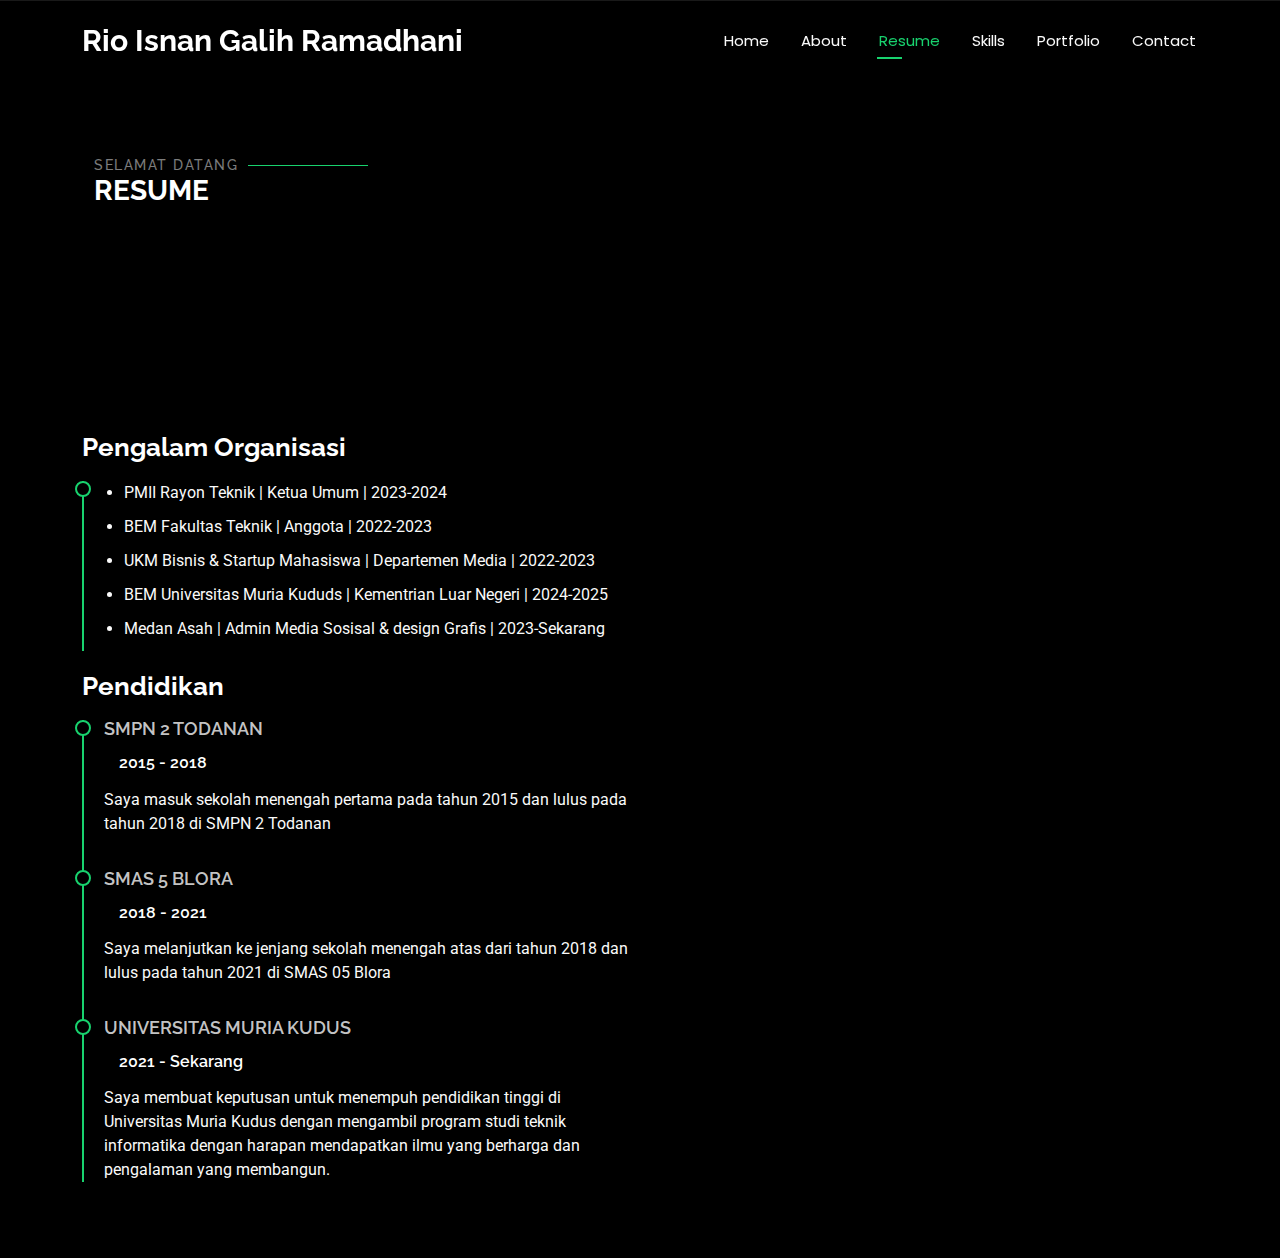
<file: resume.html>
<!DOCTYPE html>
<html lang="en">

<head>
  <meta charset="utf-8">
  <meta content="width=device-width, initial-scale=1.0" name="viewport">
  <title>CV Rio Isnan G.R</title>
  <meta name="description" content="">
  <meta name="keywords" content="">

  <!-- Favicons -->
  <link href="assets/img/profile-img.jpg" rel="icon">
  <link href="assets/img/apple-touch-icon.png" rel="apple-touch-icon">

  <!-- Fonts -->
  <link href="https://fonts.googleapis.com" rel="preconnect">
  <link href="https://fonts.gstatic.com" rel="preconnect" crossorigin>
  <link href="https://fonts.googleapis.com/css2?family=Roboto:ital,wght@0,100;0,300;0,400;0,500;0,700;0,900;1,100;1,300;1,400;1,500;1,700;1,900&family=Poppins:ital,wght@0,100;0,200;0,300;0,400;0,500;0,600;0,700;0,800;0,900;1,100;1,200;1,300;1,400;1,500;1,600;1,700;1,800;1,900&family=Raleway:ital,wght@0,100;0,200;0,300;0,400;0,500;0,600;0,700;0,800;0,900;1,100;1,200;1,300;1,400;1,500;1,600;1,700;1,800;1,900&display=swap" rel="stylesheet">

  <!-- Vendor CSS Files -->
  <link href="assets/vendor/bootstrap/css/bootstrap.min.css" rel="stylesheet">
  <link href="assets/vendor/bootstrap-icons/bootstrap-icons.css" rel="stylesheet">
  <link href="assets/vendor/aos/aos.css" rel="stylesheet">
  <link href="assets/vendor/swiper/swiper-bundle.min.css" rel="stylesheet">
  <link href="assets/vendor/glightbox/css/glightbox.min.css" rel="stylesheet">

  <!-- Main CSS File -->
  <link href="assets/css/main.css" rel="stylesheet">

  <!-- =======================================================
  * Template Name: Personal
  * Template URL: https://bootstrapmade.com/personal-free-resume-bootstrap-template/
  * Updated: Nov 04 2024 with Bootstrap v5.3.3
  * Author: BootstrapMade.com
  * License: https://bootstrapmade.com/license/
  ======================================================== -->
</head>

<body class="resume-page">

  <header id="header" class="header d-flex align-items-center fixed-top">
    <div class="container-fluid container-xl position-relative d-flex align-items-center justify-content-between">

      <a href="index.html" class="logo d-flex align-items-center">
        <!-- Uncomment the line below if you also wish to use an image logo -->
        <!-- <img src="assets/img/logo.png" alt=""> -->
        <h1 class="sitename">Rio Isnan Galih Ramadhani</h1>
      </a>

      <nav id="navmenu" class="navmenu">
        <ul>
          <li><a href="index.html">Home</a></li>
          <li><a href="about.html">About</a></li>
          <li><a href="resume.html" class="active">Resume</a></li>
          <li><a href="services.html">Skills</a></li>
          <li><a href="portfolio.html">Portfolio</a></li>
          <li><a href="contact.html">Contact</a></li>
        </ul>
        <i class="mobile-nav-toggle d-xl-none bi bi-list"></i>
      </nav>

    </div>
  </header>

  <main class="main">
    <div class="page-title" data-aos="fade">
      <div class="heading">
        <div class="container">
          <div class="container section-title" data-aos="fade-up">
            <h2>Selamat Datang</h2>
            <div> <span class="description-title">Resume</span></div>
          </div>
        </div>
      </div>
    <!-- Page Title -->
    <!-- <div class="page-title" data-aos="fade">
      <div class="heading">
        <div class="container">
          <div class="row d-flex justify-content-center text-center">
            <div class="col-lg-8">
              <h1>Resume</h1>
              <p class="mb-0">Odio et unde deleniti. Deserunt numquam exercitationem. Officiis quo odio sint voluptas consequatur ut a odio voluptatem. Sit dolorum debitis veritatis natus dolores. Quasi ratione sint. Sit quaerat ipsum dolorem.</p>
            </div>
          </div>
        </div>
      </div>
      <nav class="breadcrumbs">
        <div class="container">
          <ol>
            <li><a href="index.html">Home</a></li>
            <li class="current">Resume</li>
          </ol>
        </div>
      </nav>
    </div> -->
    <!-- End Page Title -->

    <!-- Resume Section -->
    <section id="resume" class="resume section">

      <div class="container">

        <div class="row">

          <div class="col-lg-6" data-aos="fade-up" data-aos-delay="100">
            <h3 class="resume-title">Pengalam Organisasi</h3>

            <div class="resume-item pb-0">
              
              
              <ul>
                <li>PMII Rayon Teknik | Ketua Umum | 2023-2024</li>
                <li>BEM Fakultas Teknik | Anggota | 2022-2023</li>
                <li>UKM Bisnis & Startup Mahasiswa | Departemen Media | 2022-2023</li>
                <li>BEM Universitas Muria Kududs | Kementrian Luar Negeri | 2024-2025</li>
                <li>Medan Asah | Admin Media Sosisal & design Grafis | 2023-Sekarang</li>
              </ul>
            </div><!-- Edn Resume Item -->

            <h3 class="resume-title">Pendidikan</h3>
            <div class="resume-item">
              <h4>SMPN 2 Todanan</h4>
              <h5>2015 - 2018</h5>
              <p>Saya masuk sekolah menengah pertama pada tahun 2015 dan lulus pada tahun 2018 di SMPN 2 Todanan       </p>
            </div><!-- Edn Resume Item -->

            <div class="resume-item">
              <h4>SMAS 5 Blora</h4>
              <h5>2018 - 2021</h5>
              
              <p>Saya melanjutkan ke jenjang sekolah menengah atas dari tahun 2018 dan lulus pada tahun 2021 di SMAS 05 Blora      </p>
            </div><!-- Edn Resume Item -->
            <div class="resume-item">
              <h4>Universitas Muria Kudus</h4>
              <h5>2021 - Sekarang</h5>
              
              <p>Saya membuat keputusan untuk menempuh pendidikan tinggi di Universitas Muria Kudus dengan mengambil program studi teknik informatika dengan harapan mendapatkan ilmu yang berharga dan pengalaman yang membangun.    </p>
            </div><!-- Edn Resume Item -->
          </div>

          

          </div>

        </div>

      </div>

    </section><!-- /Resume Section -->

  </main>

 

  <!-- Scroll Top -->
  <a href="#" id="scroll-top" class="scroll-top d-flex align-items-center justify-content-center"><i class="bi bi-arrow-up-short"></i></a>

  <!-- Preloader -->
  <div id="preloader"></div>

  <!-- Vendor JS Files -->
  <script src="assets/vendor/bootstrap/js/bootstrap.bundle.min.js"></script>
  <script src="assets/vendor/php-email-form/validate.js"></script>
  <script src="assets/vendor/aos/aos.js"></script>
  <script src="assets/vendor/typed.js/typed.umd.js"></script>
  <script src="assets/vendor/purecounter/purecounter_vanilla.js"></script>
  <script src="assets/vendor/waypoints/noframework.waypoints.js"></script>
  <script src="assets/vendor/swiper/swiper-bundle.min.js"></script>
  <script src="assets/vendor/glightbox/js/glightbox.min.js"></script>
  <script src="assets/vendor/imagesloaded/imagesloaded.pkgd.min.js"></script>
  <script src="assets/vendor/isotope-layout/isotope.pkgd.min.js"></script>

  <!-- Main JS File -->
  <script src="assets/js/main.js"></script>

</body>

</html>
</file>
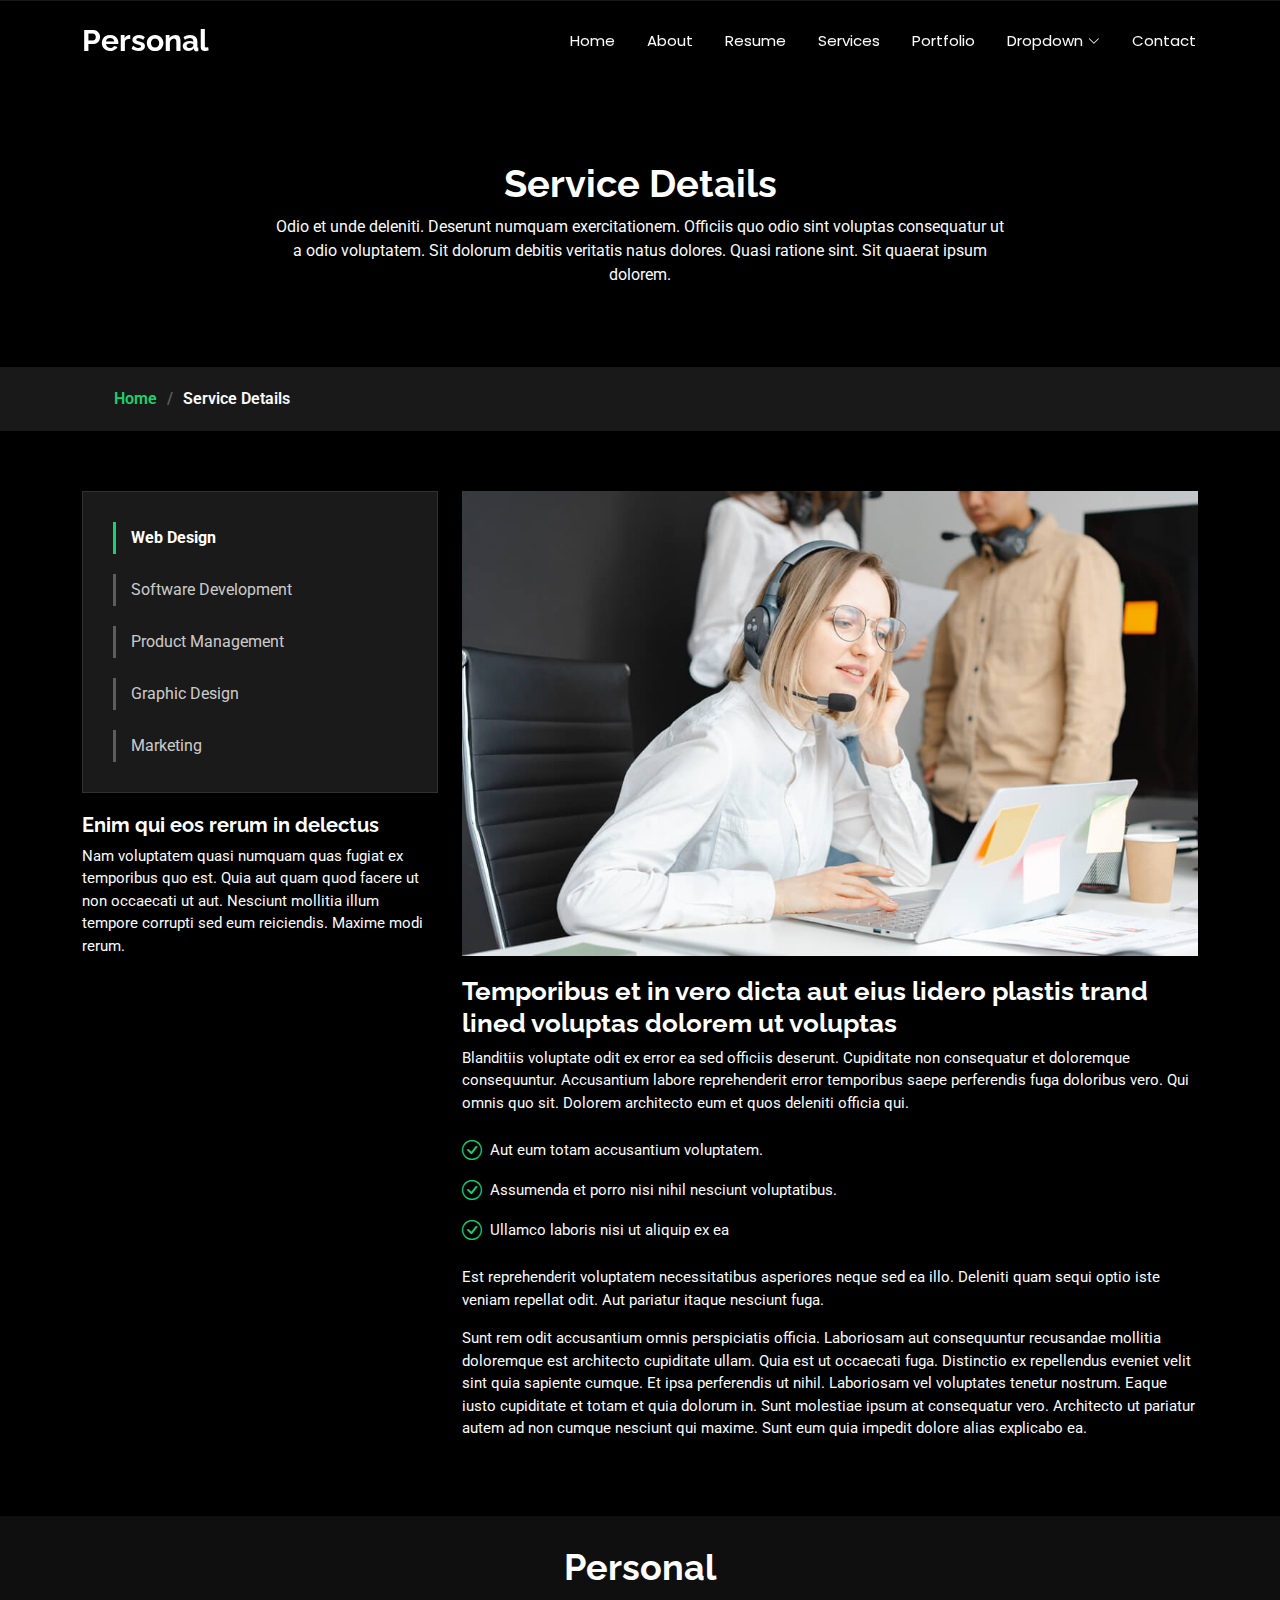
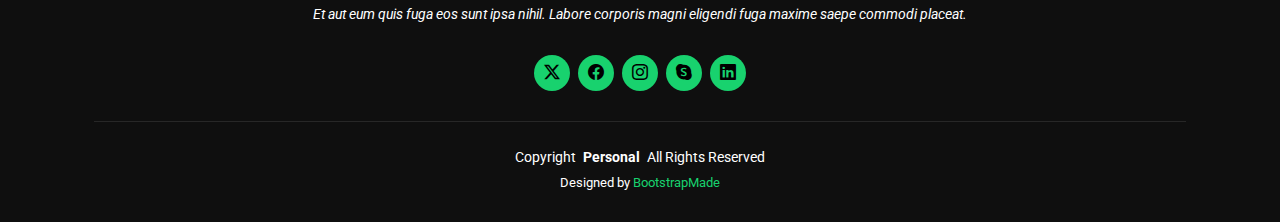
<file: service-details.html>
<!DOCTYPE html>
<html lang="en">

<head>
  <meta charset="utf-8">
  <meta content="width=device-width, initial-scale=1.0" name="viewport">
  <title>Service Details - Personal Bootstrap Template</title>
  <meta name="description" content="">
  <meta name="keywords" content="">

  <!-- Favicons -->
  <link href="assets/img/favicon.png" rel="icon">
  <link href="assets/img/apple-touch-icon.png" rel="apple-touch-icon">

  <!-- Fonts -->
  <link href="https://fonts.googleapis.com" rel="preconnect">
  <link href="https://fonts.gstatic.com" rel="preconnect" crossorigin>
  <link href="https://fonts.googleapis.com/css2?family=Roboto:ital,wght@0,100;0,300;0,400;0,500;0,700;0,900;1,100;1,300;1,400;1,500;1,700;1,900&family=Poppins:ital,wght@0,100;0,200;0,300;0,400;0,500;0,600;0,700;0,800;0,900;1,100;1,200;1,300;1,400;1,500;1,600;1,700;1,800;1,900&family=Raleway:ital,wght@0,100;0,200;0,300;0,400;0,500;0,600;0,700;0,800;0,900;1,100;1,200;1,300;1,400;1,500;1,600;1,700;1,800;1,900&display=swap" rel="stylesheet">

  <!-- Vendor CSS Files -->
  <link href="assets/vendor/bootstrap/css/bootstrap.min.css" rel="stylesheet">
  <link href="assets/vendor/bootstrap-icons/bootstrap-icons.css" rel="stylesheet">
  <link href="assets/vendor/aos/aos.css" rel="stylesheet">
  <link href="assets/vendor/swiper/swiper-bundle.min.css" rel="stylesheet">
  <link href="assets/vendor/glightbox/css/glightbox.min.css" rel="stylesheet">

  <!-- Main CSS File -->
  <link href="assets/css/main.css" rel="stylesheet">

  <!-- =======================================================
  * Template Name: Personal
  * Template URL: https://bootstrapmade.com/personal-free-resume-bootstrap-template/
  * Updated: Nov 04 2024 with Bootstrap v5.3.3
  * Author: BootstrapMade.com
  * License: https://bootstrapmade.com/license/
  ======================================================== -->
</head>

<body class="service-details-page">

  <header id="header" class="header d-flex align-items-center fixed-top">
    <div class="container-fluid container-xl position-relative d-flex align-items-center justify-content-between">

      <a href="index.html" class="logo d-flex align-items-center">
        <!-- Uncomment the line below if you also wish to use an image logo -->
        <!-- <img src="assets/img/logo.png" alt=""> -->
        <h1 class="sitename">Personal</h1>
      </a>

      <nav id="navmenu" class="navmenu">
        <ul>
          <li><a href="index.html">Home</a></li>
          <li><a href="about.html">About</a></li>
          <li><a href="resume.html">Resume</a></li>
          <li><a href="services.html">Services</a></li>
          <li><a href="portfolio.html">Portfolio</a></li>
          <li class="dropdown"><a href="#"><span>Dropdown</span> <i class="bi bi-chevron-down toggle-dropdown"></i></a>
            <ul>
              <li><a href="#">Dropdown 1</a></li>
              <li class="dropdown"><a href="#"><span>Deep Dropdown</span> <i class="bi bi-chevron-down toggle-dropdown"></i></a>
                <ul>
                  <li><a href="#">Deep Dropdown 1</a></li>
                  <li><a href="#">Deep Dropdown 2</a></li>
                  <li><a href="#">Deep Dropdown 3</a></li>
                  <li><a href="#">Deep Dropdown 4</a></li>
                  <li><a href="#">Deep Dropdown 5</a></li>
                </ul>
              </li>
              <li><a href="#">Dropdown 2</a></li>
              <li><a href="#">Dropdown 3</a></li>
              <li><a href="#">Dropdown 4</a></li>
            </ul>
          </li>
          <li><a href="contact.html">Contact</a></li>
        </ul>
        <i class="mobile-nav-toggle d-xl-none bi bi-list"></i>
      </nav>

    </div>
  </header>

  <main class="main">

    <!-- Page Title -->
    <div class="page-title" data-aos="fade">
      <div class="heading">
        <div class="container">
          <div class="row d-flex justify-content-center text-center">
            <div class="col-lg-8">
              <h1>Service Details</h1>
              <p class="mb-0">Odio et unde deleniti. Deserunt numquam exercitationem. Officiis quo odio sint voluptas consequatur ut a odio voluptatem. Sit dolorum debitis veritatis natus dolores. Quasi ratione sint. Sit quaerat ipsum dolorem.</p>
            </div>
          </div>
        </div>
      </div>
      <nav class="breadcrumbs">
        <div class="container">
          <ol>
            <li><a href="index.html">Home</a></li>
            <li class="current">Service Details</li>
          </ol>
        </div>
      </nav>
    </div><!-- End Page Title -->

    <!-- Service Details Section -->
    <section id="service-details" class="service-details section">

      <div class="container">

        <div class="row gy-4">

          <div class="col-lg-4" data-aos="fade-up" data-aos-delay="100">
            <div class="services-list">
              <a href="#" class="active">Web Design</a>
              <a href="#">Software Development</a>
              <a href="#">Product Management</a>
              <a href="#">Graphic Design</a>
              <a href="#">Marketing</a>
            </div>

            <h4>Enim qui eos rerum in delectus</h4>
            <p>Nam voluptatem quasi numquam quas fugiat ex temporibus quo est. Quia aut quam quod facere ut non occaecati ut aut. Nesciunt mollitia illum tempore corrupti sed eum reiciendis. Maxime modi rerum.</p>
          </div>

          <div class="col-lg-8" data-aos="fade-up" data-aos-delay="200">
            <img src="assets/img/services.jpg" alt="" class="img-fluid services-img">
            <h3>Temporibus et in vero dicta aut eius lidero plastis trand lined voluptas dolorem ut voluptas</h3>
            <p>
              Blanditiis voluptate odit ex error ea sed officiis deserunt. Cupiditate non consequatur et doloremque consequuntur. Accusantium labore reprehenderit error temporibus saepe perferendis fuga doloribus vero. Qui omnis quo sit. Dolorem architecto eum et quos deleniti officia qui.
            </p>
            <ul>
              <li><i class="bi bi-check-circle"></i> <span>Aut eum totam accusantium voluptatem.</span></li>
              <li><i class="bi bi-check-circle"></i> <span>Assumenda et porro nisi nihil nesciunt voluptatibus.</span></li>
              <li><i class="bi bi-check-circle"></i> <span>Ullamco laboris nisi ut aliquip ex ea</span></li>
            </ul>
            <p>
              Est reprehenderit voluptatem necessitatibus asperiores neque sed ea illo. Deleniti quam sequi optio iste veniam repellat odit. Aut pariatur itaque nesciunt fuga.
            </p>
            <p>
              Sunt rem odit accusantium omnis perspiciatis officia. Laboriosam aut consequuntur recusandae mollitia doloremque est architecto cupiditate ullam. Quia est ut occaecati fuga. Distinctio ex repellendus eveniet velit sint quia sapiente cumque. Et ipsa perferendis ut nihil. Laboriosam vel voluptates tenetur nostrum. Eaque iusto cupiditate et totam et quia dolorum in. Sunt molestiae ipsum at consequatur vero. Architecto ut pariatur autem ad non cumque nesciunt qui maxime. Sunt eum quia impedit dolore alias explicabo ea.
            </p>
          </div>

        </div>

      </div>

    </section><!-- /Service Details Section -->

  </main>

  <footer id="footer" class="footer dark-background">
    <div class="container">
      <h3 class="sitename">Personal</h3>
      <p>Et aut eum quis fuga eos sunt ipsa nihil. Labore corporis magni eligendi fuga maxime saepe commodi placeat.</p>
      <div class="social-links d-flex justify-content-center">
        <a href=""><i class="bi bi-twitter-x"></i></a>
        <a href=""><i class="bi bi-facebook"></i></a>
        <a href=""><i class="bi bi-instagram"></i></a>
        <a href=""><i class="bi bi-skype"></i></a>
        <a href=""><i class="bi bi-linkedin"></i></a>
      </div>
      <div class="container">
        <div class="copyright">
          <span>Copyright</span> <strong class="px-1 sitename">Personal</strong> <span>All Rights Reserved</span>
        </div>
        <div class="credits">
          <!-- All the links in the footer should remain intact. -->
          <!-- You can delete the links only if you've purchased the pro version. -->
          <!-- Licensing information: https://bootstrapmade.com/license/ -->
          <!-- Purchase the pro version with working PHP/AJAX contact form: [buy-url] -->
          Designed by <a href="https://bootstrapmade.com/">BootstrapMade</a>
        </div>
      </div>
    </div>
  </footer>

  <!-- Scroll Top -->
  <a href="#" id="scroll-top" class="scroll-top d-flex align-items-center justify-content-center"><i class="bi bi-arrow-up-short"></i></a>

  <!-- Preloader -->
  <div id="preloader"></div>

  <!-- Vendor JS Files -->
  <script src="assets/vendor/bootstrap/js/bootstrap.bundle.min.js"></script>
  <script src="assets/vendor/php-email-form/validate.js"></script>
  <script src="assets/vendor/aos/aos.js"></script>
  <script src="assets/vendor/typed.js/typed.umd.js"></script>
  <script src="assets/vendor/purecounter/purecounter_vanilla.js"></script>
  <script src="assets/vendor/waypoints/noframework.waypoints.js"></script>
  <script src="assets/vendor/swiper/swiper-bundle.min.js"></script>
  <script src="assets/vendor/glightbox/js/glightbox.min.js"></script>
  <script src="assets/vendor/imagesloaded/imagesloaded.pkgd.min.js"></script>
  <script src="assets/vendor/isotope-layout/isotope.pkgd.min.js"></script>

  <!-- Main JS File -->
  <script src="assets/js/main.js"></script>

</body>

</html>
</file>
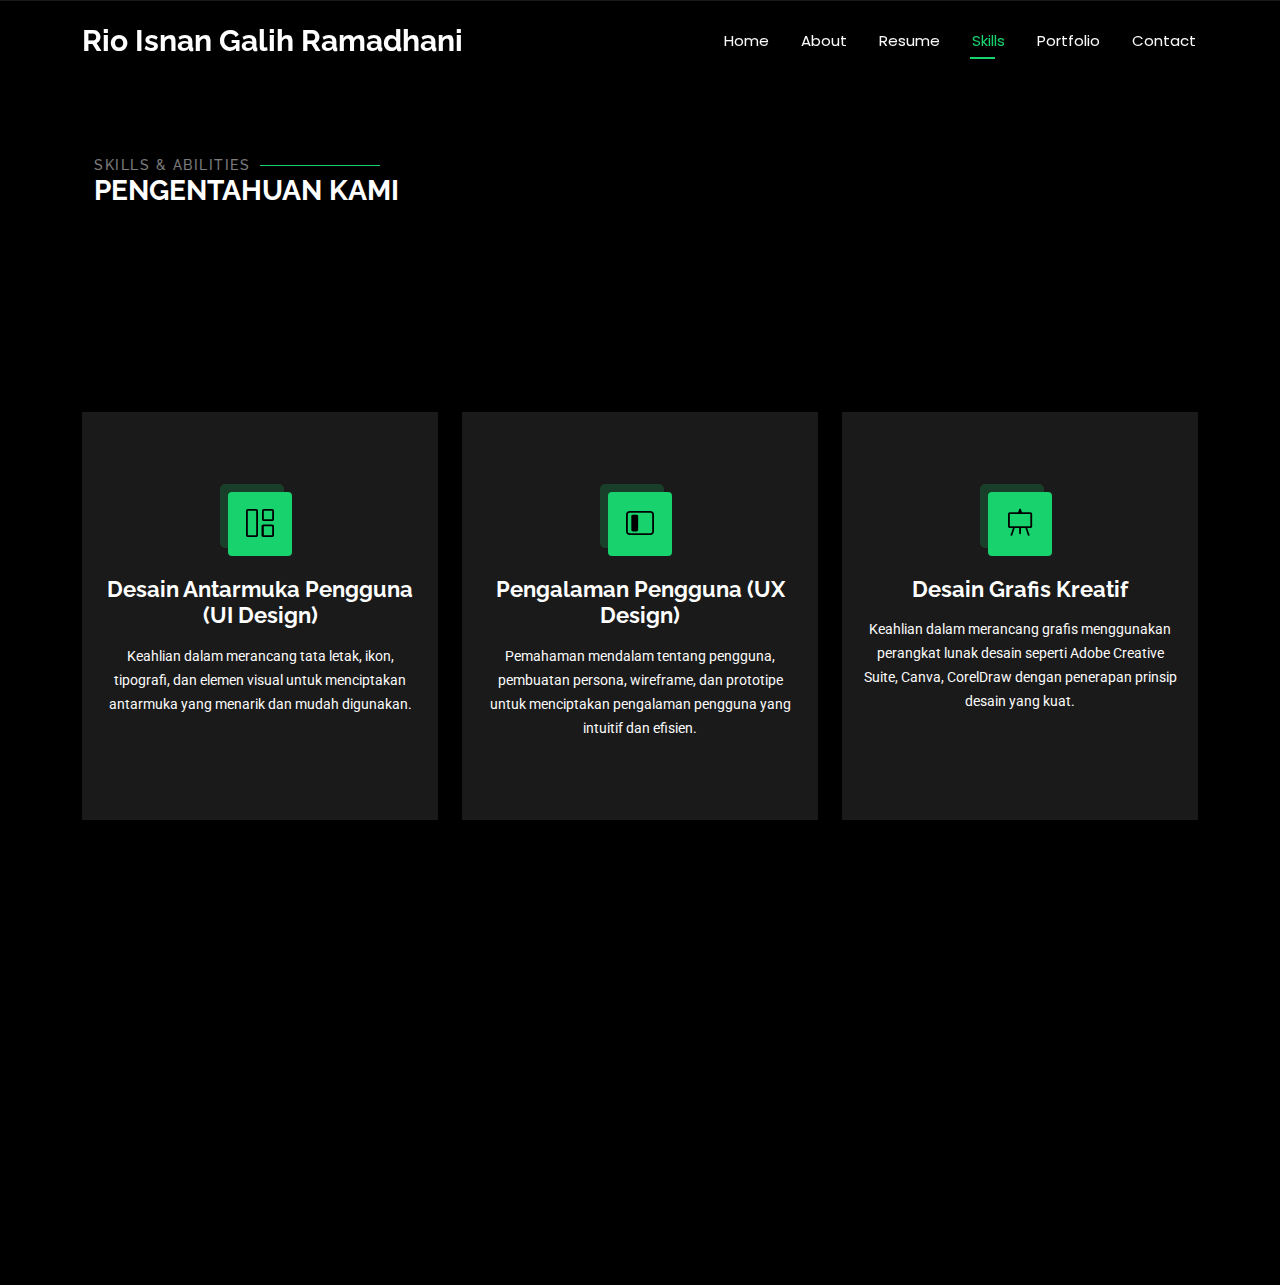
<file: services.html>
<!DOCTYPE html>
<html lang="en">

<head>
  <meta charset="utf-8">
  <meta content="width=device-width, initial-scale=1.0" name="viewport">
  <title>CV Rio Isnan G.R</title>
  <meta name="description" content="">
  <meta name="keywords" content="">

  <!-- Favicons -->
  <link href="assets/img/profile-img.jpg" rel="icon">
  <link href="assets/img/apple-touch-icon.png" rel="apple-touch-icon">

  <!-- Fonts -->
  <link href="https://fonts.googleapis.com" rel="preconnect">
  <link href="https://fonts.gstatic.com" rel="preconnect" crossorigin>
  <link href="https://fonts.googleapis.com/css2?family=Roboto:ital,wght@0,100;0,300;0,400;0,500;0,700;0,900;1,100;1,300;1,400;1,500;1,700;1,900&family=Poppins:ital,wght@0,100;0,200;0,300;0,400;0,500;0,600;0,700;0,800;0,900;1,100;1,200;1,300;1,400;1,500;1,600;1,700;1,800;1,900&family=Raleway:ital,wght@0,100;0,200;0,300;0,400;0,500;0,600;0,700;0,800;0,900;1,100;1,200;1,300;1,400;1,500;1,600;1,700;1,800;1,900&display=swap" rel="stylesheet">

  <!-- Vendor CSS Files -->
  <link href="assets/vendor/bootstrap/css/bootstrap.min.css" rel="stylesheet">
  <link href="assets/vendor/bootstrap-icons/bootstrap-icons.css" rel="stylesheet">
  <link href="assets/vendor/aos/aos.css" rel="stylesheet">
  <link href="assets/vendor/swiper/swiper-bundle.min.css" rel="stylesheet">
  <link href="assets/vendor/glightbox/css/glightbox.min.css" rel="stylesheet">

  <!-- Main CSS File -->
  <link href="assets/css/main.css" rel="stylesheet">

  <!-- =======================================================
  * Template Name: Personal
  * Template URL: https://bootstrapmade.com/personal-free-resume-bootstrap-template/
  * Updated: Nov 04 2024 with Bootstrap v5.3.3
  * Author: BootstrapMade.com
  * License: https://bootstrapmade.com/license/
  ======================================================== -->
</head>

<body class="services-page">

  <header id="header" class="header d-flex align-items-center fixed-top">
    <div class="container-fluid container-xl position-relative d-flex align-items-center justify-content-between">

      <a href="index.html" class="logo d-flex align-items-center">
        <!-- Uncomment the line below if you also wish to use an image logo -->
        <!-- <img src="assets/img/logo.png" alt=""> -->
        <h1 class="sitename">Rio Isnan Galih Ramadhani</h1>
      </a>

      <nav id="navmenu" class="navmenu">
        <ul>
          <li><a href="index.html">Home</a></li>
          <li><a href="about.html">About</a></li>
          <li><a href="resume.html">Resume</a></li>
          <li><a href="services.html" class="active">Skills</a></li>
          <li><a href="portfolio.html">Portfolio</a></li>
          
          <li><a href="contact.html">Contact</a></li>
        </ul>
        <i class="mobile-nav-toggle d-xl-none bi bi-list"></i>
      </nav>

    </div>
  </header>

  
    <main class="main">
      <div class="page-title" data-aos="fade">
        <div class="heading">
          <div class="container">
            <div class="container section-title" data-aos="fade-up">
              <h2>Skills & Abilities</h2>
              <div> <span class="description-title">Pengentahuan kami</span></div>
            </div>
          </div>
        </div>
    <!-- Page Title -->
  <!-- End Page Title -->

    <!-- Services Section -->
    <section id="services" class="services section">

      <div class="container">

        <div class="row gy-4">

          <div class="col-lg-4 col-md-6" data-aos="fade-up" data-aos-delay="100">
            <div class="service-item  position-relative">
              <div class="icon">
                <i class="bi bi-grid-1x2"></i>
              </div>
              
                <h3>Desain Antarmuka Pengguna (UI Design)</h3>
              </a>
              <p>Keahlian dalam merancang tata letak, ikon, tipografi, dan elemen visual untuk menciptakan antarmuka yang menarik dan mudah digunakan.</p>
            </div>
          </div><!-- End Service Item -->

          <div class="col-lg-4 col-md-6" data-aos="fade-up" data-aos-delay="200">
            <div class="service-item position-relative">
              <div class="icon">
                <i class="bi bi-layout-sidebar-inset"></i>
              </div>
             
                <h3>Pengalaman Pengguna (UX Design)</h3>
              </a>
              <p>Pemahaman mendalam tentang pengguna, pembuatan persona, wireframe, dan prototipe untuk menciptakan pengalaman pengguna yang intuitif dan efisien.</p>
            </div>
          </div><!-- End Service Item -->

          <div class="col-lg-4 col-md-6" data-aos="fade-up" data-aos-delay="300">
            <div class="service-item position-relative">
              <div class="icon">
                <i class="bi bi-easel"></i>
              </div>
              
                <h3>Desain Grafis Kreatif</h3>
              </a>
              <p>Keahlian dalam merancang grafis menggunakan perangkat lunak desain seperti Adobe Creative Suite, Canva, CorelDraw dengan penerapan prinsip desain yang kuat.</p>
            </div>
          </div><!-- End Service Item -->

          <div class="col-lg-4 col-md-6" data-aos="fade-up" data-aos-delay="400">
            <div class="service-item position-relative">
              <div class="icon">
                <i class="bi bi-gear-wide-connected"></i>
              </div>
              
                <h3>Pengetahuan Teknis</h3>
              </a>
              <p>Pemahaman tentang teknologi web, perangkat lunak desain, dan kemampuan untuk beradaptasi dengan perkembangan terbaru dalam industri desain.</p>
              
            </div>
          </div><!-- End Service Item -->

          <div class="col-lg-4 col-md-6" data-aos="fade-up" data-aos-delay="500">
            <div class="service-item position-relative">
              <div class="icon">
                <i class="bi bi-puzzle"></i>
              </div>
              
                <h3>Kolaborasi Tim</h3>
              </a>
              <p>Kemampuan berkolaborasi dengan tim pengembangan, pemilik produk, dan pemangku kepentingan lainnya untuk mencapai tujuan desain yang optimal.</p>
              
            </div>
          </div><!-- End Service Item -->

          <div class="col-lg-4 col-md-6" data-aos="fade-up" data-aos-delay="600">
            <div class="service-item position-relative">
              <div class="icon">
                <i class="bi bi-lightbulb"></i>
              </div>
              
                <h3>Kreativitas dan Inovasi</h3>
              </a>
              <p>Kemampuan untuk berinovasi dalam menyajikan solusi desain yang unik dan kreatif untuk memecahkan tantangan pengguna dan produk.</p>
              
            </div>
          </div><!-- End Service Item -->

        </div>

      </div>

    </section><!-- /Services Section -->

  </main>

  

  <!-- Scroll Top -->
  <a href="#" id="scroll-top" class="scroll-top d-flex align-items-center justify-content-center"><i class="bi bi-arrow-up-short"></i></a>

  <!-- Preloader -->
  <div id="preloader"></div>

  <!-- Vendor JS Files -->
  <script src="assets/vendor/bootstrap/js/bootstrap.bundle.min.js"></script>
  <script src="assets/vendor/php-email-form/validate.js"></script>
  <script src="assets/vendor/aos/aos.js"></script>
  <script src="assets/vendor/typed.js/typed.umd.js"></script>
  <script src="assets/vendor/purecounter/purecounter_vanilla.js"></script>
  <script src="assets/vendor/waypoints/noframework.waypoints.js"></script>
  <script src="assets/vendor/swiper/swiper-bundle.min.js"></script>
  <script src="assets/vendor/glightbox/js/glightbox.min.js"></script>
  <script src="assets/vendor/imagesloaded/imagesloaded.pkgd.min.js"></script>
  <script src="assets/vendor/isotope-layout/isotope.pkgd.min.js"></script>

  <!-- Main JS File -->
  <script src="assets/js/main.js"></script>

</body>

</html>
</file>
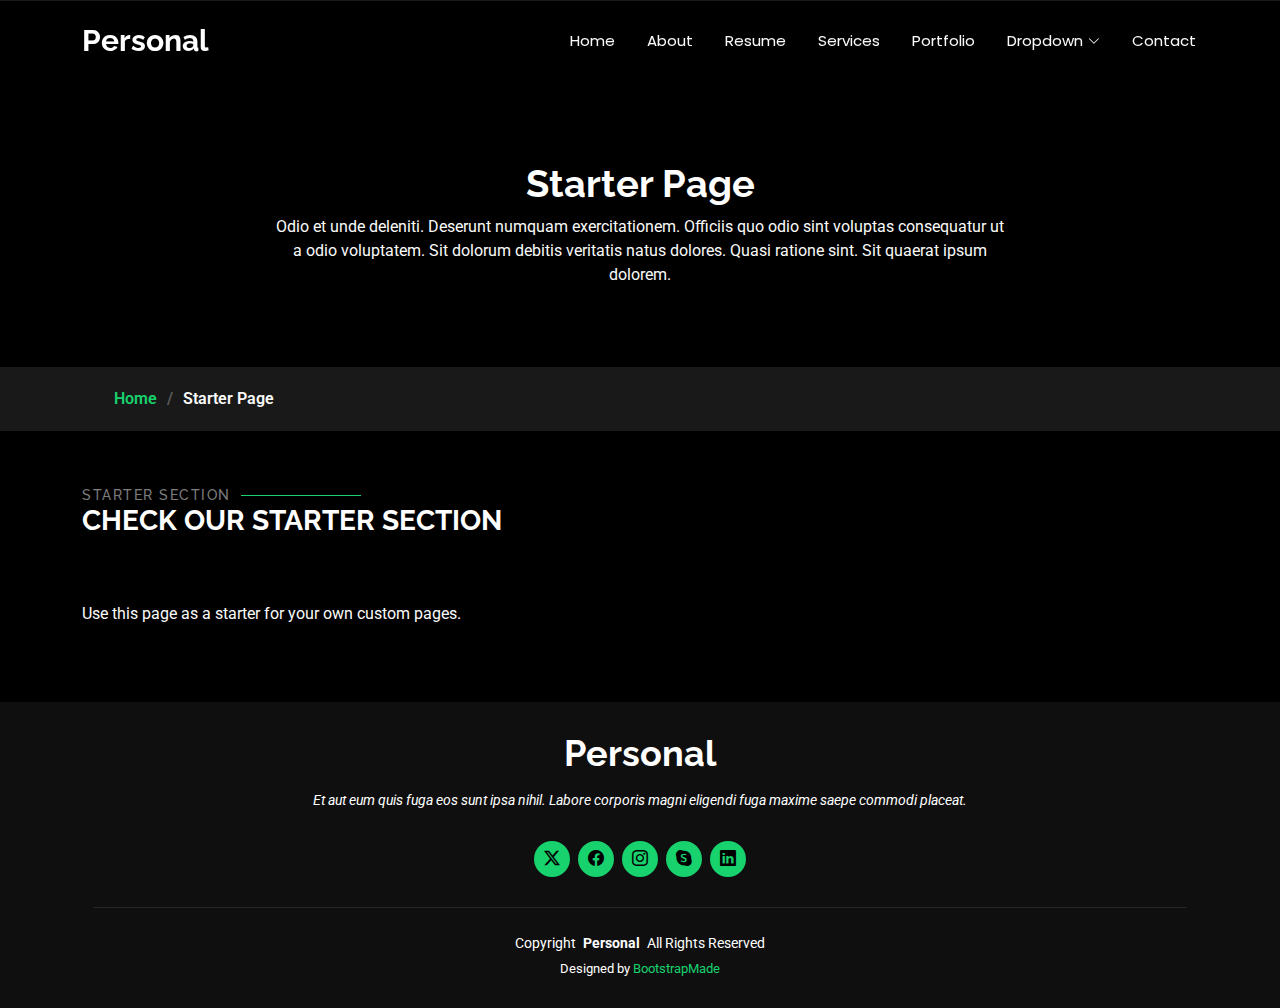
<file: starter-page.html>
<!DOCTYPE html>
<html lang="en">

<head>
  <meta charset="utf-8">
  <meta content="width=device-width, initial-scale=1.0" name="viewport">
  <title>Starter Page - Personal Bootstrap Template</title>
  <meta name="description" content="">
  <meta name="keywords" content="">

  <!-- Favicons -->
  <link href="assets/img/favicon.png" rel="icon">
  <link href="assets/img/apple-touch-icon.png" rel="apple-touch-icon">

  <!-- Fonts -->
  <link href="https://fonts.googleapis.com" rel="preconnect">
  <link href="https://fonts.gstatic.com" rel="preconnect" crossorigin>
  <link href="https://fonts.googleapis.com/css2?family=Roboto:ital,wght@0,100;0,300;0,400;0,500;0,700;0,900;1,100;1,300;1,400;1,500;1,700;1,900&family=Poppins:ital,wght@0,100;0,200;0,300;0,400;0,500;0,600;0,700;0,800;0,900;1,100;1,200;1,300;1,400;1,500;1,600;1,700;1,800;1,900&family=Raleway:ital,wght@0,100;0,200;0,300;0,400;0,500;0,600;0,700;0,800;0,900;1,100;1,200;1,300;1,400;1,500;1,600;1,700;1,800;1,900&display=swap" rel="stylesheet">

  <!-- Vendor CSS Files -->
  <link href="assets/vendor/bootstrap/css/bootstrap.min.css" rel="stylesheet">
  <link href="assets/vendor/bootstrap-icons/bootstrap-icons.css" rel="stylesheet">
  <link href="assets/vendor/aos/aos.css" rel="stylesheet">
  <link href="assets/vendor/swiper/swiper-bundle.min.css" rel="stylesheet">
  <link href="assets/vendor/glightbox/css/glightbox.min.css" rel="stylesheet">

  <!-- Main CSS File -->
  <link href="assets/css/main.css" rel="stylesheet">

  <!-- =======================================================
  * Template Name: Personal
  * Template URL: https://bootstrapmade.com/personal-free-resume-bootstrap-template/
  * Updated: Nov 04 2024 with Bootstrap v5.3.3
  * Author: BootstrapMade.com
  * License: https://bootstrapmade.com/license/
  ======================================================== -->
</head>

<body class="starter-page-page">

  <header id="header" class="header d-flex align-items-center fixed-top">
    <div class="container-fluid container-xl position-relative d-flex align-items-center justify-content-between">

      <a href="index.html" class="logo d-flex align-items-center">
        <!-- Uncomment the line below if you also wish to use an image logo -->
        <!-- <img src="assets/img/logo.png" alt=""> -->
        <h1 class="sitename">Personal</h1>
      </a>

      <nav id="navmenu" class="navmenu">
        <ul>
          <li><a href="index.html">Home</a></li>
          <li><a href="about.html">About</a></li>
          <li><a href="resume.html">Resume</a></li>
          <li><a href="services.html">Services</a></li>
          <li><a href="portfolio.html">Portfolio</a></li>
          <li class="dropdown"><a href="#"><span>Dropdown</span> <i class="bi bi-chevron-down toggle-dropdown"></i></a>
            <ul>
              <li><a href="#">Dropdown 1</a></li>
              <li class="dropdown"><a href="#"><span>Deep Dropdown</span> <i class="bi bi-chevron-down toggle-dropdown"></i></a>
                <ul>
                  <li><a href="#">Deep Dropdown 1</a></li>
                  <li><a href="#">Deep Dropdown 2</a></li>
                  <li><a href="#">Deep Dropdown 3</a></li>
                  <li><a href="#">Deep Dropdown 4</a></li>
                  <li><a href="#">Deep Dropdown 5</a></li>
                </ul>
              </li>
              <li><a href="#">Dropdown 2</a></li>
              <li><a href="#">Dropdown 3</a></li>
              <li><a href="#">Dropdown 4</a></li>
            </ul>
          </li>
          <li><a href="contact.html">Contact</a></li>
        </ul>
        <i class="mobile-nav-toggle d-xl-none bi bi-list"></i>
      </nav>

    </div>
  </header>

  <main class="main">

    <!-- Page Title -->
    <div class="page-title" data-aos="fade">
      <div class="heading">
        <div class="container">
          <div class="row d-flex justify-content-center text-center">
            <div class="col-lg-8">
              <h1>Starter Page</h1>
              <p class="mb-0">Odio et unde deleniti. Deserunt numquam exercitationem. Officiis quo odio sint voluptas consequatur ut a odio voluptatem. Sit dolorum debitis veritatis natus dolores. Quasi ratione sint. Sit quaerat ipsum dolorem.</p>
            </div>
          </div>
        </div>
      </div>
      <nav class="breadcrumbs">
        <div class="container">
          <ol>
            <li><a href="index.html">Home</a></li>
            <li class="current">Starter Page</li>
          </ol>
        </div>
      </nav>
    </div><!-- End Page Title -->

    <!-- Starter Section Section -->
    <section id="starter-section" class="starter-section section">

      <!-- Section Title -->
      <div class="container section-title" data-aos="fade-up">
        <h2>Starter Section</h2>
        <div><span>Check Our</span> <span class="description-title">Starter Section</span></div>
      </div><!-- End Section Title -->

      <div class="container" data-aos="fade-up">
        <p>Use this page as a starter for your own custom pages.</p>
      </div>

    </section><!-- /Starter Section Section -->

  </main>

  <footer id="footer" class="footer dark-background">
    <div class="container">
      <h3 class="sitename">Personal</h3>
      <p>Et aut eum quis fuga eos sunt ipsa nihil. Labore corporis magni eligendi fuga maxime saepe commodi placeat.</p>
      <div class="social-links d-flex justify-content-center">
        <a href=""><i class="bi bi-twitter-x"></i></a>
        <a href=""><i class="bi bi-facebook"></i></a>
        <a href=""><i class="bi bi-instagram"></i></a>
        <a href=""><i class="bi bi-skype"></i></a>
        <a href=""><i class="bi bi-linkedin"></i></a>
      </div>
      <div class="container">
        <div class="copyright">
          <span>Copyright</span> <strong class="px-1 sitename">Personal</strong> <span>All Rights Reserved</span>
        </div>
        <div class="credits">
          <!-- All the links in the footer should remain intact. -->
          <!-- You can delete the links only if you've purchased the pro version. -->
          <!-- Licensing information: https://bootstrapmade.com/license/ -->
          <!-- Purchase the pro version with working PHP/AJAX contact form: [buy-url] -->
          Designed by <a href="https://bootstrapmade.com/">BootstrapMade</a>
        </div>
      </div>
    </div>
  </footer>

  <!-- Scroll Top -->
  <a href="#" id="scroll-top" class="scroll-top d-flex align-items-center justify-content-center"><i class="bi bi-arrow-up-short"></i></a>

  <!-- Preloader -->
  <div id="preloader"></div>

  <!-- Vendor JS Files -->
  <script src="assets/vendor/bootstrap/js/bootstrap.bundle.min.js"></script>
  <script src="assets/vendor/php-email-form/validate.js"></script>
  <script src="assets/vendor/aos/aos.js"></script>
  <script src="assets/vendor/typed.js/typed.umd.js"></script>
  <script src="assets/vendor/purecounter/purecounter_vanilla.js"></script>
  <script src="assets/vendor/waypoints/noframework.waypoints.js"></script>
  <script src="assets/vendor/swiper/swiper-bundle.min.js"></script>
  <script src="assets/vendor/glightbox/js/glightbox.min.js"></script>
  <script src="assets/vendor/imagesloaded/imagesloaded.pkgd.min.js"></script>
  <script src="assets/vendor/isotope-layout/isotope.pkgd.min.js"></script>

  <!-- Main JS File -->
  <script src="assets/js/main.js"></script>

</body>

</html>
</file>
<file: assets/css/main.css>
/**
* Template Name: Personal
* Template URL: https://bootstrapmade.com/personal-free-resume-bootstrap-template/
* Updated: Nov 04 2024 with Bootstrap v5.3.3
* Author: BootstrapMade.com
* License: https://bootstrapmade.com/license/
*/

/*--------------------------------------------------------------
# Font & Color Variables
# Help: https://bootstrapmade.com/color-system/
--------------------------------------------------------------*/
/* Fonts */
:root {
  --default-font: "Roboto",  system-ui, -apple-system, "Segoe UI", Roboto, "Helvetica Neue", Arial, "Noto Sans", "Liberation Sans", sans-serif, "Apple Color Emoji", "Segoe UI Emoji", "Segoe UI Symbol", "Noto Color Emoji";
  --heading-font: "Raleway",  sans-serif;
  --nav-font: "Poppins",  sans-serif;
}

/* Global Colors - The following color variables are used throughout the website. Updating them here will change the color scheme of the entire website */
:root { 
  --background-color: #000000; /* Background color for the entire website, including individual sections */
  --default-color: #fafafa; /* Default color used for the majority of the text content across the entire website */
  --heading-color: #ffffff; /* Color for headings, subheadings and title throughout the website */
  --accent-color: #18d26e; /* Accent color that represents your brand on the website. It's used for buttons, links, and other elements that need to stand out */
  --surface-color: #1a1a1a; /* The surface color is used as a background of boxed elements within sections, such as cards, icon boxes, or other elements that require a visual separation from the global background. */
  --contrast-color: #000000; /* Contrast color for text, ensuring readability against backgrounds of accent, heading, or default colors. */
}

/* Nav Menu Colors - The following color variables are used specifically for the navigation menu. They are separate from the global colors to allow for more customization options */
:root {
  --nav-color: #fafafa;  /* The default color of the main navmenu links */
  --nav-hover-color: #18d26e; /* Applied to main navmenu links when they are hovered over or active */
  --nav-mobile-background-color: #1a1a1a; /* Used as the background color for mobile navigation menu */
  --nav-dropdown-background-color: #1a1a1a; /* Used as the background color for dropdown items that appear when hovering over primary navigation items */
  --nav-dropdown-color: #fafafa; /* Used for navigation links of the dropdown items in the navigation menu. */
  --nav-dropdown-hover-color: #18d26e; /* Similar to --nav-hover-color, this color is applied to dropdown navigation links when they are hovered over. */
}

/* Color Presets - These classes override global colors when applied to any section or element, providing reuse of the sam color scheme. */

.light-background {
  --background-color: #1a1a1a;
  --surface-color: #343434;
}

.dark-background {
  --background-color: rgba(15, 15, 15, 0.975);
  --default-color: #ffffff;
  --heading-color: #ffffff;
  --surface-color: #292929f9;
  --contrast-color: #000000;
}

/* Smooth scroll */
:root {
  scroll-behavior: smooth;
}

/*--------------------------------------------------------------
# General Styling & Shared Classes
--------------------------------------------------------------*/
body {
  color: var(--default-color);
  background-color: var(--background-color);
  font-family: var(--default-font);
}

a {
  color: var(--accent-color);
  text-decoration: none;
  transition: 0.3s;
}

a:hover {
  color: color-mix(in srgb, var(--accent-color), transparent 25%);
  text-decoration: none;
}

h1,
h2,
h3,
h4,
h5,
h6 {
  color: var(--heading-color);
  font-family: var(--heading-font);
}

/* PHP Email Form Messages
------------------------------*/
.php-email-form .error-message {
  display: none;
  background: #df1529;
  color: #ffffff;
  text-align: left;
  padding: 15px;
  margin-bottom: 24px;
  font-weight: 600;
}

.php-email-form .sent-message {
  display: none;
  color: #ffffff;
  background: #059652;
  text-align: center;
  padding: 15px;
  margin-bottom: 24px;
  font-weight: 600;
}

.php-email-form .loading {
  display: none;
  background: var(--surface-color);
  text-align: center;
  padding: 15px;
  margin-bottom: 24px;
}

.php-email-form .loading:before {
  content: "";
  display: inline-block;
  border-radius: 50%;
  width: 24px;
  height: 24px;
  margin: 0 10px -6px 0;
  border: 3px solid var(--accent-color);
  border-top-color: var(--surface-color);
  animation: php-email-form-loading 1s linear infinite;
}

@keyframes php-email-form-loading {
  0% {
    transform: rotate(0deg);
  }

  100% {
    transform: rotate(360deg);
  }
}

/*--------------------------------------------------------------
# Global Header
--------------------------------------------------------------*/
.header {
  --background-color: rgba(0, 0, 0, 0);
  color: var(--default-color);
  background-color: var(--background-color);
  padding: 15px 0;
  transition: all 0.5s;
  z-index: 997;
}

.header .logo {
  line-height: 1;
}

.header .logo img {
  max-height: 32px;
  margin-right: 8px;
}

.header .logo h1 {
  font-size: 30px;
  margin: 0;
  font-weight: 700;
  color: var(--heading-color);
}

.scrolled .header {
  box-shadow: 0px 0 18px rgba(0, 0, 0, 0.1);
}

/* Global Header on Scroll
------------------------------*/
.scrolled .header {
  --background-color: rgba(0, 0, 0, 0.8);
}

/*--------------------------------------------------------------
# Navigation Menu
--------------------------------------------------------------*/
/* Desktop Navigation */
@media (min-width: 1200px) {
  .navmenu {
    padding: 0;
  }

  .navmenu ul {
    margin: 0;
    padding: 0;
    display: flex;
    list-style: none;
    align-items: center;
  }

  .navmenu li {
    position: relative;
  }

  .navmenu>ul>li {
    white-space: nowrap;
    padding: 15px 14px;
  }

  .navmenu>ul>li:last-child {
    padding-right: 0;
  }

  .navmenu a,
  .navmenu a:focus {
    color: var(--nav-color);
    font-size: 15px;
    padding: 0 2px;
    font-family: var(--nav-font);
    font-weight: 400;
    display: flex;
    align-items: center;
    justify-content: space-between;
    white-space: nowrap;
    transition: 0.3s;
    position: relative;
  }

  .navmenu a i,
  .navmenu a:focus i {
    font-size: 12px;
    line-height: 0;
    margin-left: 5px;
    transition: 0.3s;
  }

  .navmenu>ul>li>a:before {
    content: "";
    position: absolute;
    height: 2px;
    bottom: -6px;
    left: 0;
    background-color: var(--nav-hover-color);
    visibility: hidden;
    width: 0px;
    transition: all 0.3s ease-in-out 0s;
  }

  .navmenu a:hover:before,
  .navmenu li:hover>a:before,
  .navmenu .active:before {
    visibility: visible;
    width: 25px;
  }

  .navmenu li:hover>a,
  .navmenu .active,
  .navmenu .active:focus {
    color: var(--nav-hover-color);
  }

  .navmenu .dropdown ul {
    margin: 0;
    padding: 10px 0;
    background: var(--nav-dropdown-background-color);
    display: block;
    position: absolute;
    visibility: hidden;
    left: 14px;
    top: 130%;
    opacity: 0;
    transition: 0.3s;
    border-radius: 4px;
    z-index: 99;
    box-shadow: 0px 0px 30px rgba(0, 0, 0, 0.1);
  }

  .navmenu .dropdown ul li {
    min-width: 200px;
  }

  .navmenu .dropdown ul a {
    padding: 10px 20px;
    font-size: 15px;
    text-transform: none;
    color: var(--nav-dropdown-color);
  }

  .navmenu .dropdown ul a i {
    font-size: 12px;
  }

  .navmenu .dropdown ul a:hover,
  .navmenu .dropdown ul .active:hover,
  .navmenu .dropdown ul li:hover>a {
    color: var(--nav-dropdown-hover-color);
  }

  .navmenu .dropdown:hover>ul {
    opacity: 1;
    top: 100%;
    visibility: visible;
  }

  .navmenu .dropdown .dropdown ul {
    top: 0;
    left: -90%;
    visibility: hidden;
  }

  .navmenu .dropdown .dropdown:hover>ul {
    opacity: 1;
    top: 0;
    left: -100%;
    visibility: visible;
  }
}

/* Mobile Navigation */
@media (max-width: 1199px) {
  .mobile-nav-toggle {
    color: var(--nav-color);
    font-size: 28px;
    line-height: 0;
    margin-right: 10px;
    cursor: pointer;
    transition: color 0.3s;
  }

  .navmenu {
    padding: 0;
    z-index: 9997;
  }

  .navmenu ul {
    display: none;
    list-style: none;
    position: absolute;
    inset: 60px 20px 20px 20px;
    padding: 10px 0;
    margin: 0;
    border-radius: 6px;
    background-color: var(--nav-mobile-background-color);
    border: 1px solid color-mix(in srgb, var(--default-color), transparent 90%);
    box-shadow: none;
    overflow-y: auto;
    transition: 0.3s;
    z-index: 9998;
  }

  .navmenu a,
  .navmenu a:focus {
    color: var(--nav-dropdown-color);
    padding: 10px 20px;
    font-family: var(--nav-font);
    font-size: 17px;
    font-weight: 500;
    display: flex;
    align-items: center;
    justify-content: space-between;
    white-space: nowrap;
    transition: 0.3s;
  }

  .navmenu a i,
  .navmenu a:focus i {
    font-size: 12px;
    line-height: 0;
    margin-left: 5px;
    width: 30px;
    height: 30px;
    display: flex;
    align-items: center;
    justify-content: center;
    border-radius: 50%;
    transition: 0.3s;
    background-color: color-mix(in srgb, var(--accent-color), transparent 90%);
  }

  .navmenu a i:hover,
  .navmenu a:focus i:hover {
    background-color: var(--accent-color);
    color: var(--contrast-color);
  }

  .navmenu a:hover,
  .navmenu .active,
  .navmenu .active:focus {
    color: var(--nav-dropdown-hover-color);
  }

  .navmenu .active i,
  .navmenu .active:focus i {
    background-color: var(--accent-color);
    color: var(--contrast-color);
    transform: rotate(180deg);
  }

  .navmenu .dropdown ul {
    position: static;
    display: none;
    z-index: 99;
    padding: 10px 0;
    margin: 10px 20px;
    background-color: var(--nav-dropdown-background-color);
    transition: all 0.5s ease-in-out;
  }

  .navmenu .dropdown ul ul {
    background-color: rgba(33, 37, 41, 0.1);
  }

  .navmenu .dropdown>.dropdown-active {
    display: block;
    background-color: rgba(33, 37, 41, 0.03);
  }

  .mobile-nav-active {
    overflow: hidden;
  }

  .mobile-nav-active .mobile-nav-toggle {
    color: #fff;
    position: absolute;
    font-size: 32px;
    top: 15px;
    right: 15px;
    margin-right: 0;
    z-index: 9999;
  }

  .mobile-nav-active .navmenu {
    position: fixed;
    overflow: hidden;
    inset: 0;
    background: rgba(33, 37, 41, 0.8);
    transition: 0.3s;
  }

  .mobile-nav-active .navmenu>ul {
    display: block;
  }
}

/*--------------------------------------------------------------
# Global Footer
--------------------------------------------------------------*/
.footer {
  color: var(--default-color);
  background-color: var(--background-color);
  font-size: 14px;
  text-align: center;
  padding: 30px 0;
  position: relative;
}

.footer h3 {
  font-size: 36px;
  font-weight: 700;
  position: relative;
  padding: 0;
  margin: 0 0 15px 0;
}

.footer p {
  font-size: 15;
  font-style: italic;
  padding: 0;
  margin: 0 0 30px 0;
}

.footer .social-links {
  margin: 0 0 30px 0;
}

.footer .social-links a {
  font-size: 16px;
  display: flex;
  align-items: center;
  justify-content: center;
  background: var(--accent-color);
  color: var(--contrast-color);
  line-height: 1;
  margin: 0 4px;
  border-radius: 50%;
  text-align: center;
  width: 36px;
  height: 36px;
  transition: 0.3s;
}

.footer .social-links a:hover {
  background: color-mix(in srgb, var(--accent-color), transparent 20%);
  text-decoration: none;
}

.footer .copyright {
  padding-top: 25px;
  border-top: 1px solid color-mix(in srgb, var(--default-color), transparent 90%);
}

.footer .credits {
  font-size: 13px;
  padding-top: 5px;
}

/*--------------------------------------------------------------
# Preloader
--------------------------------------------------------------*/
#preloader {
  position: fixed;
  inset: 0;
  z-index: 999999;
  overflow: hidden;
  background: var(--background-color);
  transition: all 0.6s ease-out;
}

#preloader:before {
  content: "";
  position: fixed;
  top: calc(50% - 30px);
  left: calc(50% - 30px);
  border: 6px solid #ffffff;
  border-color: var(--accent-color) transparent var(--accent-color) transparent;
  border-radius: 50%;
  width: 60px;
  height: 60px;
  animation: animate-preloader 1.5s linear infinite;
}

@keyframes animate-preloader {
  0% {
    transform: rotate(0deg);
  }

  100% {
    transform: rotate(360deg);
  }
}

/*--------------------------------------------------------------
# Scroll Top Button
--------------------------------------------------------------*/
.scroll-top {
  position: fixed;
  visibility: hidden;
  opacity: 0;
  right: 15px;
  bottom: -15px;
  z-index: 99999;
  background-color: var(--accent-color);
  width: 44px;
  height: 44px;
  border-radius: 50px;
  transition: all 0.4s;
}

.scroll-top i {
  font-size: 24px;
  color: var(--contrast-color);
  line-height: 0;
}

.scroll-top:hover {
  background-color: color-mix(in srgb, var(--accent-color), transparent 20%);
  color: var(--contrast-color);
}

.scroll-top.active {
  visibility: visible;
  opacity: 1;
  bottom: 15px;
}

/*--------------------------------------------------------------
# Disable aos animation delay on mobile devices
--------------------------------------------------------------*/
@media screen and (max-width: 768px) {
  [data-aos-delay] {
    transition-delay: 0 !important;
  }
}

/*--------------------------------------------------------------
# Global Page Titles & Breadcrumbs
--------------------------------------------------------------*/
.page-title {
  color: var(--default-color);
  background-color: var(--background-color);
  position: relative;
}

.page-title .heading {
  padding: 160px 0 80px 0;
  border-top: 1px solid color-mix(in srgb, var(--default-color), transparent 90%);
  
}

.page-title .heading h1 {
  font-size: 38px;
  font-weight: 700;
}

.page-title nav {
  background-color: color-mix(in srgb, var(--default-color), transparent 90%);
  padding: 20px 0;
}

.page-title nav ol {
  display: flex;
  flex-wrap: wrap;
  list-style: none;
  margin: 0;
  font-size: 16px;
  font-weight: 600;
}

.page-title nav ol li+li {
  padding-left: 10px;
}

.page-title nav ol li+li::before {
  content: "/";
  display: inline-block;
  padding-right: 10px;
  color: color-mix(in srgb, var(--default-color), transparent 70%);
}

/*--------------------------------------------------------------
# Global Sections
--------------------------------------------------------------*/
section,
.section {
  color: var(--default-color);
  background-color: var(--background-color);
  padding: 60px 0;
  scroll-margin-top: 100px;
  overflow: clip;
}

@media (max-width: 1199px) {

  section,
  .section {
    scroll-margin-top: 66px;
  }
}

/*--------------------------------------------------------------
# Global Section Titles
--------------------------------------------------------------*/
.section-title {
  padding-bottom: 60px;
  position: relative;
}

.section-title h2 {
  font-size: 14px;
  font-weight: 500;
  padding: 0;
  line-height: 1px;
  margin: 0;
  letter-spacing: 1.5px;
  text-transform: uppercase;
  color: color-mix(in srgb, var(--default-color), transparent 50%);
  position: relative;
}

.section-title h2::after {
  content: "";
  width: 120px;
  height: 1px;
  display: inline-block;
  background: var(--accent-color);
  margin: 4px 10px;
}

.section-title div {
  color: var(--heading-color);
  margin: 0;
  margin: 0;
  font-size: 28px;
  font-weight: 700;
  text-transform: uppercase;
  font-family: var(--heading-font);
}

/*--------------------------------------------------------------
# Hero Section
--------------------------------------------------------------*/
.hero {
  width: 100%;
  min-height: 100vh;
  position: relative;
  padding: 80px 0;
  display: flex;
  align-items: center;
  justify-content: center;
}

.hero img {
  position: absolute;
  inset: 0;
  display: block;
  width: 100%;
  height: 100%;
  object-fit: cover;
  z-index: 1;
}

.hero .container {
  position: relative;
  z-index: 3;
}

.hero h2 {
  margin: 0;
  font-size: 64px;
  font-weight: 700;
}

.hero p {
  margin: 5px 0 0 0;
  font-size: 26px;
}

.hero p span {
  letter-spacing: 1px;
  border-bottom: 2px solid var(--accent-color);
}

.hero .social-links {
  margin-top: 25px;
}

.hero .social-links a {
  background-color: color-mix(in srgb, var(--default-color), transparent 90%);
  color: var(--default-color);
  font-size: 14px;
  width: 40px;
  height: 40px;
  border-radius: 50px;
  display: inline-flex;
  align-items: center;
  justify-content: center;
  margin-right: 20px;
  transition: 0.3s;
}

.hero .social-links a:hover {
  background-color: var(--accent-color);
}

@media (max-width: 768px) {
  .hero h2 {
    font-size: 32px;
  }

  .hero p {
    font-size: 20px;
  }
}

/*--------------------------------------------------------------
# About Section
--------------------------------------------------------------*/
.about .content h2 {
  font-weight: 700;
  font-size: 24px;
}

.about .content ul {
  list-style: none;
  padding: 0;
}

.about .content ul li {
  margin-bottom: 20px;
  display: flex;
  align-items: center;
}

.about .content ul strong {
  margin-right: 10px;
}

.about .content ul i {
  font-size: 16px;
  margin-right: 5px;
  color: var(--accent-color);
  line-height: 0;
}

/*--------------------------------------------------------------
# Stats Section
--------------------------------------------------------------*/
.stats i {
  background-color: var(--surface-color);
  color: var(--accent-color);
  box-shadow: 0px 2px 25px rgba(0, 0, 0, 0.1);
  width: 54px;
  height: 54px;
  font-size: 24px;
  border-radius: 50px;
  border: 2px solid var(--background-color);
  display: inline-flex;
  align-items: center;
  justify-content: center;
  position: relative;
  z-index: 1;
}

.stats .stats-item {
  background-color: var(--surface-color);
  margin-top: -27px;
  padding: 30px 30px 25px 30px;
  width: 100%;
  position: relative;
  text-align: center;
  box-shadow: 0px 2px 35px rgba(0, 0, 0, 0.1);
  border-radius: 4px;
  z-index: 0;
}

.stats .stats-item span {
  font-size: 36px;
  display: block;
  font-weight: 700;
  color: color-mix(in srgb, var(--default-color), transparent 20%);
}

.stats .stats-item p {
  padding: 0;
  margin: 0;
  font-family: var(--heading-font);
  font-size: 16px;
}

/*--------------------------------------------------------------
# Skills Section
--------------------------------------------------------------*/
.skills .progress {
  height: 60px;
  display: block;
  background: none;
  border-radius: 0;
}

.skills .progress .skill {
  color: var(--heading-color);
  padding: 0;
  margin: 0 0 6px 0;
  text-transform: uppercase;
  display: block;
  font-weight: 600;
  font-family: var(--heading-font);
}

.skills .progress .skill .val {
  float: right;
  font-style: normal;
}

.skills .progress-bar-wrap {
  background: color-mix(in srgb, var(--default-color), transparent 90%);
  height: 10px;
}

.skills .progress-bar {
  width: 1px;
  height: 10px;
  transition: 0.9s;
  background-color: var(--accent-color);
}

/*--------------------------------------------------------------
# Interests Section
--------------------------------------------------------------*/
.interests .features-item {
  background-color: var(--surface-color);
  display: flex;
  align-items: center;
  padding: 20px;
  transition: 0.3s;
  border: 1px solid color-mix(in srgb, var(--default-color), transparent 90%);
  position: relative;
}

.interests .features-item i {
  font-size: 32px;
  padding-right: 10px;
  line-height: 0;
}

.interests .features-item h3 {
  font-weight: 700;
  margin: 0;
  padding: 0;
  line-height: 1;
  font-size: 16px;
}

.interests .features-item h3 a {
  color: var(--heading-color);
  transition: 0.3s;
}

.interests .features-item:hover {
  border-color: var(--accent-color);
}

.interests .features-item:hover h3 a {
  color: var(--accent-color);
}

/*--------------------------------------------------------------
# Testimonials Section
--------------------------------------------------------------*/
.testimonials .testimonials-carousel,
.testimonials .testimonials-slider {
  overflow: hidden;
}

.testimonials .testimonial-item {
  box-sizing: content-box;
  min-height: 320px;
}

.testimonials .testimonial-item .testimonial-img {
  width: 90px;
  border-radius: 50%;
  margin: -40px 0 0 40px;
  position: relative;
  z-index: 2;
  border: 6px solid var(--background-color);
}

.testimonials .testimonial-item h3 {
  font-size: 18px;
  font-weight: bold;
  margin: 10px 0 5px 45px;
}

.testimonials .testimonial-item h4 {
  font-size: 14px;
  color: color-mix(in srgb, var(--default-color), transparent 20%);
  margin: 0 0 0 45px;
}

.testimonials .testimonial-item .quote-icon-left,
.testimonials .testimonial-item .quote-icon-right {
  color: color-mix(in srgb, var(--accent-color), transparent 50%);
  font-size: 26px;
  line-height: 0;
}

.testimonials .testimonial-item .quote-icon-left {
  display: inline-block;
  left: -5px;
  position: relative;
}

.testimonials .testimonial-item .quote-icon-right {
  display: inline-block;
  right: -5px;
  position: relative;
  top: 10px;
  transform: scale(-1, -1);
}

.testimonials .testimonial-item p {
  font-style: italic;
  margin: 0 15px 0 15px;
  padding: 20px 20px 60px 20px;
  background: var(--surface-color);
  border-radius: 6px;
  position: relative;
  z-index: 1;
}

.testimonials .swiper-wrapper {
  height: auto;
}

.testimonials .swiper-pagination {
  margin-top: 20px;
  position: relative;
}

.testimonials .swiper-pagination .swiper-pagination-bullet {
  width: 12px;
  height: 12px;
  background-color: var(--background-color);
  opacity: 1;
  border: 1px solid var(--accent-color);
}

.testimonials .swiper-pagination .swiper-pagination-bullet-active {
  background-color: var(--accent-color);
}

/*--------------------------------------------------------------
# Resume Section
--------------------------------------------------------------*/
.resume .resume-title {
  color: var(--heading-color);
  font-size: 26px;
  font-weight: 700;
  margin-top: 20px;
  margin-bottom: 20px;
}

.resume .resume-item {
  padding: 0 0 20px 20px;
  margin-top: -2px;
  border-left: 2px solid var(--accent-color);
  position: relative;
}

.resume .resume-item h4 {
  line-height: 18px;
  font-size: 18px;
  font-weight: 600;
  text-transform: uppercase;
  color: color-mix(in srgb, var(--default-color), transparent 20%);
  margin-bottom: 10px;
}

.resume .resume-item h5 {
  font-size: 16px;
  padding: 5px 15px;
  display: inline-block;
  font-weight: 600;
  margin-bottom: 10px;
}

.resume .resume-item ul {
  padding-left: 20px;
}

.resume .resume-item ul li {
  padding-bottom: 10px;
}

.resume .resume-item:last-child {
  padding-bottom: 0;
}

.resume .resume-item::before {
  content: "";
  position: absolute;
  width: 16px;
  height: 16px;
  border-radius: 50px;
  left: -9px;
  top: 0;
  background: var(--background-color);
  border: 2px solid var(--accent-color);
}

/*--------------------------------------------------------------
# Services Section
--------------------------------------------------------------*/
.services .service-item {
  background-color: var(--surface-color);
  text-align: center;
  padding: 80px 20px;
  transition: all ease-in-out 0.3s;
  height: 100%;
}

.services .service-item .icon {
  margin: 0 auto;
  width: 64px;
  height: 64px;
  background: var(--accent-color);
  border-radius: 4px;
  display: flex;
  align-items: center;
  justify-content: center;
  margin-bottom: 20px;
  transition: 0.3s;
  transform-style: preserve-3d;
}

.services .service-item .icon i {
  color: var(--contrast-color);
  font-size: 28px;
  transition: ease-in-out 0.3s;
}

.services .service-item .icon::before {
  position: absolute;
  content: "";
  left: -8px;
  top: -8px;
  height: 100%;
  width: 100%;
  background: color-mix(in srgb, var(--accent-color), transparent 80%);
  border-radius: 5px;
  transition: all 0.3s ease-out 0s;
  transform: translateZ(-1px);
}

.services .service-item h3 {
  font-weight: 700;
  margin: 10px 0 15px 0;
  font-size: 22px;
}

.services .service-item p {
  line-height: 24px;
  font-size: 14px;
  margin-bottom: 0;
}

.services .service-item:hover {
  background: var(--accent-color);
  border-color: var(--accent-color);
}

.services .service-item:hover .icon {
  background: var(--surface-color);
}

.services .service-item:hover .icon i {
  color: var(--accent-color);
}

.services .service-item:hover .icon::before {
  background: color-mix(in srgb, var(--background-color), transparent 70%);
}

.services .service-item:hover h3,
.services .service-item:hover p {
  color: var(--contrast-color);
}

/*--------------------------------------------------------------
# Service Details Section
--------------------------------------------------------------*/
.service-details .services-list {
  background-color: var(--surface-color);
  padding: 10px 30px;
  border: 1px solid color-mix(in srgb, var(--default-color), transparent 90%);
  margin-bottom: 20px;
}

.service-details .services-list a {
  display: block;
  line-height: 1;
  padding: 8px 0 8px 15px;
  border-left: 3px solid color-mix(in srgb, var(--default-color), transparent 70%);
  margin: 20px 0;
  color: color-mix(in srgb, var(--default-color), transparent 20%);
  transition: 0.3s;
}

.service-details .services-list a.active {
  color: var(--heading-color);
  font-weight: 700;
  border-color: var(--accent-color);
}

.service-details .services-list a:hover {
  border-color: var(--accent-color);
}

.service-details .services-img {
  margin-bottom: 20px;
}

.service-details h3 {
  font-size: 26px;
  font-weight: 700;
}

.service-details h4 {
  font-size: 20px;
  font-weight: 700;
}

.service-details p {
  font-size: 15px;
}

.service-details ul {
  list-style: none;
  padding: 0;
  font-size: 15px;
}

.service-details ul li {
  padding: 5px 0;
  display: flex;
  align-items: center;
}

.service-details ul i {
  font-size: 20px;
  margin-right: 8px;
  color: var(--accent-color);
}

/*--------------------------------------------------------------
# Portfolio Section
--------------------------------------------------------------*/
.portfolio .portfolio-filters {
  padding: 0;
  margin: 0 auto 20px auto;
  list-style: none;
  text-align: center;
}

.portfolio .portfolio-filters li {
  cursor: pointer;
  display: inline-block;
  padding: 0;
  font-size: 18px;
  font-weight: 500;
  margin: 0 10px;
  line-height: 1;
  margin-bottom: 5px;
  transition: all 0.3s ease-in-out;
}

.portfolio .portfolio-filters li:hover,
.portfolio .portfolio-filters li.filter-active {
  color: var(--accent-color);
}

.portfolio .portfolio-filters li:first-child {
  margin-left: 0;
}

.portfolio .portfolio-filters li:last-child {
  margin-right: 0;
}

@media (max-width: 575px) {
  .portfolio .portfolio-filters li {
    font-size: 14px;
    margin: 0 5px;
  }
}

.portfolio .portfolio-content {
  position: relative;
  overflow: hidden;
}

.portfolio .portfolio-content img {
  transition: 0.3s;
}

.portfolio .portfolio-content .portfolio-info {
  opacity: 0;
  position: absolute;
  inset: 0;
  z-index: 3;
  transition: all ease-in-out 0.3s;
  background: rgba(0, 0, 0, 0.6);
  padding: 15px;
}

.portfolio .portfolio-content .portfolio-info h4 {
  font-size: 14px;
  padding: 5px 10px;
  font-weight: 400;
  color: #ffffff;
  display: inline-block;
  background-color: var(--accent-color);
}

.portfolio .portfolio-content .portfolio-info p {
  position: absolute;
  bottom: 10px;
  text-align: center;
  display: inline-block;
  left: 0;
  right: 0;
  font-size: 16px;
  font-weight: 600;
  color: rgba(255, 255, 255, 0.8);
}

.portfolio .portfolio-content .portfolio-info .preview-link,
.portfolio .portfolio-content .portfolio-info .details-link {
  position: absolute;
  left: calc(50% - 40px);
  font-size: 26px;
  top: calc(50% - 14px);
  color: #fff;
  transition: 0.3s;
  line-height: 1.2;
}

.portfolio .portfolio-content .portfolio-info .preview-link:hover,
.portfolio .portfolio-content .portfolio-info .details-link:hover {
  color: var(--accent-color);
}

.portfolio .portfolio-content .portfolio-info .details-link {
  left: 50%;
  font-size: 34px;
  line-height: 0;
}

.portfolio .portfolio-content:hover .portfolio-info {
  opacity: 1;
}

.portfolio .portfolio-content:hover img {
  transform: scale(1.1);
}

/*--------------------------------------------------------------
# Portfolio Details Section
--------------------------------------------------------------*/
.portfolio-details .portfolio-details-slider img {
  width: 100%;
}

.portfolio-details .portfolio-details-slider .swiper-pagination {
  margin-top: 20px;
  position: relative;
}

.portfolio-details .portfolio-details-slider .swiper-pagination .swiper-pagination-bullet {
  width: 12px;
  height: 12px;
  background-color: color-mix(in srgb, var(--default-color), transparent 85%);
  opacity: 1;
}

.portfolio-details .portfolio-details-slider .swiper-pagination .swiper-pagination-bullet-active {
  background-color: var(--accent-color);
}

.portfolio-details .portfolio-info {
  background-color: var(--surface-color);
  padding: 30px;
  box-shadow: 0px 0 30px rgba(0, 0, 0, 0.1);
}

.portfolio-details .portfolio-info h3 {
  font-size: 22px;
  font-weight: 700;
  margin-bottom: 20px;
  padding-bottom: 20px;
  border-bottom: 1px solid color-mix(in srgb, var(--default-color), transparent 85%);
}

.portfolio-details .portfolio-info ul {
  list-style: none;
  padding: 0;
  font-size: 15px;
}

.portfolio-details .portfolio-info ul li+li {
  margin-top: 10px;
}

.portfolio-details .portfolio-description {
  padding-top: 30px;
}

.portfolio-details .portfolio-description h2 {
  font-size: 26px;
  font-weight: 700;
  margin-bottom: 20px;
}

.portfolio-details .portfolio-description p {
  padding: 0;
  color: color-mix(in srgb, var(--default-color), transparent 30%);
}

/*--------------------------------------------------------------
# Starter Section Section
--------------------------------------------------------------*/
.starter-section {
  /* Add your styles here */
}

/*--------------------------------------------------------------
# Contact Section
--------------------------------------------------------------*/
.contact .info-item {
  box-shadow: 0px 0px 20px rgba(0, 0, 0, 0.1);
  padding: 20px 30px;
}

.contact .info-item .icon {
  color: var(--contrast-color);
  background-color: var(--accent-color);
  width: 56px;
  height: 56px;
  font-size: 24px;
  display: flex;
  justify-content: center;
  align-items: center;
  transition: all 0.3s ease-in-out;
  border-radius: 50%;
  margin-right: 15px;
}

.contact .info-item h3 {
  font-size: 18px;
  font-weight: 700;
  margin: 0 0 2px 0;
}

.contact .info-item p {
  padding: 0;
  margin-bottom: 0;
  font-size: 14px;
}

.contact .info-item .social-links a {
  font-size: 24px;
  display: inline-block;
  line-height: 1;
  margin: 4px 6px 0 0;
  transition: 0.3s;
  color: color-mix(in srgb, var(--default-color), transparent 50%);
}

.contact .info-item .social-links a:hover {
  color: var(--accent-color);
}

.contact .php-email-form {
  box-shadow: 0px 0px 20px rgba(0, 0, 0, 0.1);
  padding: 30px;
  margin-top: 30px;
}

@media (max-width: 575px) {
  .contact .php-email-form {
    padding: 20px;
  }
}

.contact .php-email-form input[type=text],
.contact .php-email-form input[type=email],
.contact .php-email-form textarea {
  color: var(--default-color);
  background-color: color-mix(in srgb, var(--background-color), transparent 50%);
  border-color: color-mix(in srgb, var(--default-color), transparent 80%);
  font-size: 14px;
  padding: 10px 15px;
  box-shadow: none;
  border-radius: 0;
}

.contact .php-email-form input[type=text]:focus,
.contact .php-email-form input[type=email]:focus,
.contact .php-email-form textarea:focus {
  border-color: var(--accent-color);
}

.contact .php-email-form input[type=text]::placeholder,
.contact .php-email-form input[type=email]::placeholder,
.contact .php-email-form textarea::placeholder {
  color: color-mix(in srgb, var(--default-color), transparent 70%);
}

.contact .php-email-form button[type=submit] {
  color: var(--contrast-color);
  background: var(--accent-color);
  border: 0;
  padding: 10px 30px;
  transition: 0.4s;
  border-radius: 50px;
}

.contact .php-email-form button[type=submit]:hover {
  background: color-mix(in srgb, var(--accent-color), transparent 20%);
}
</file>
